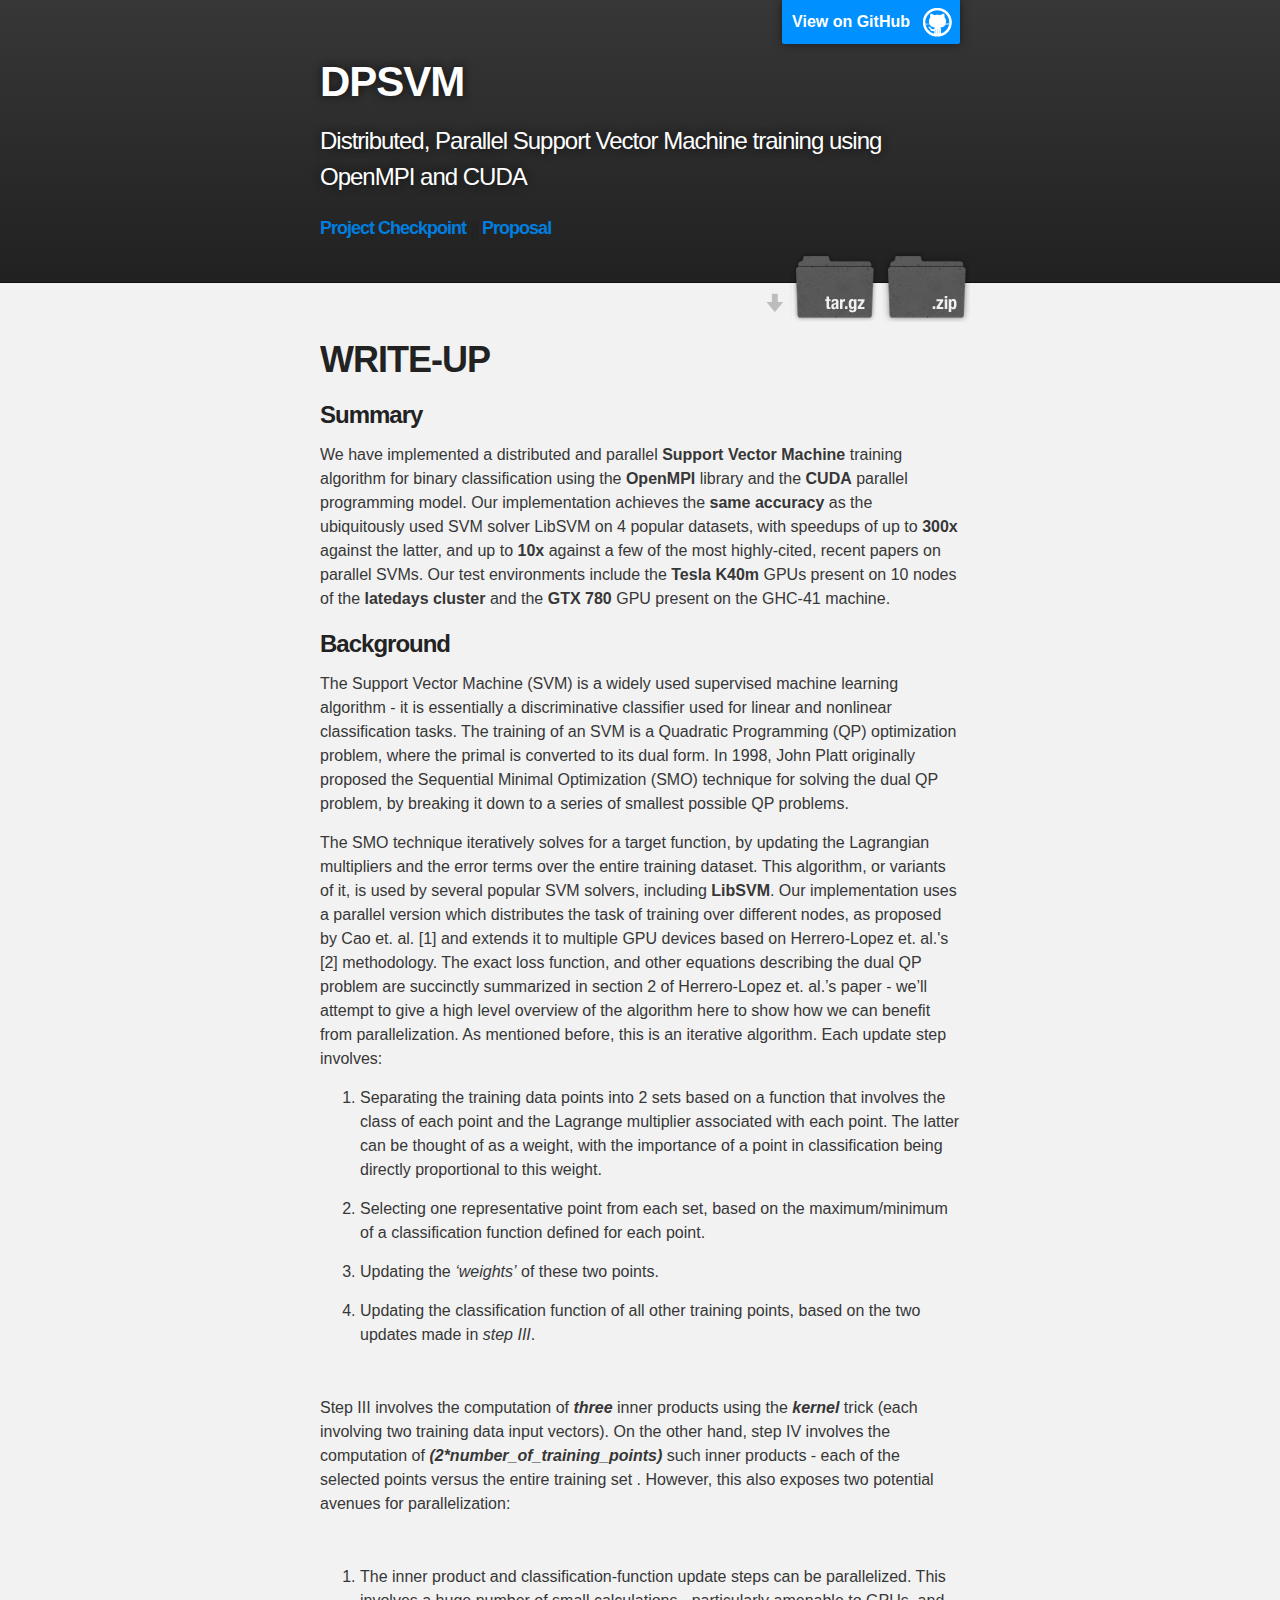
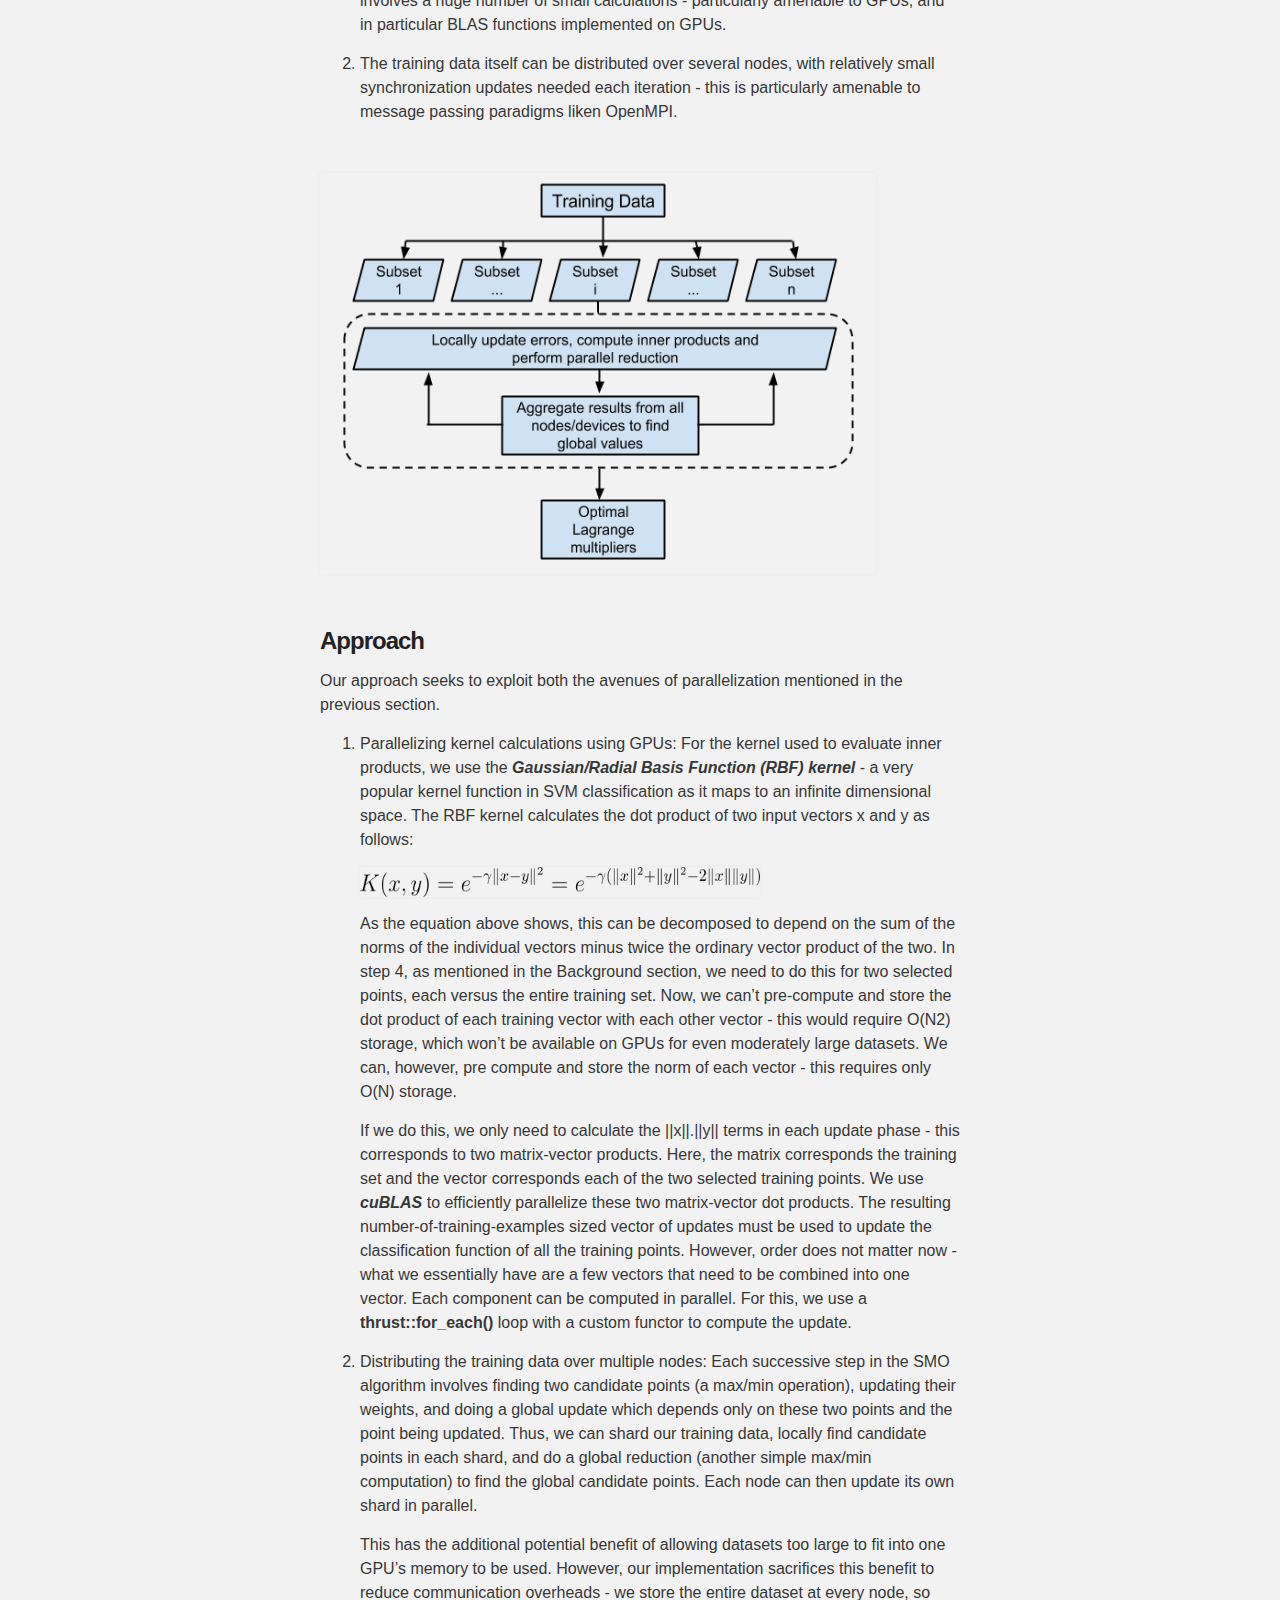
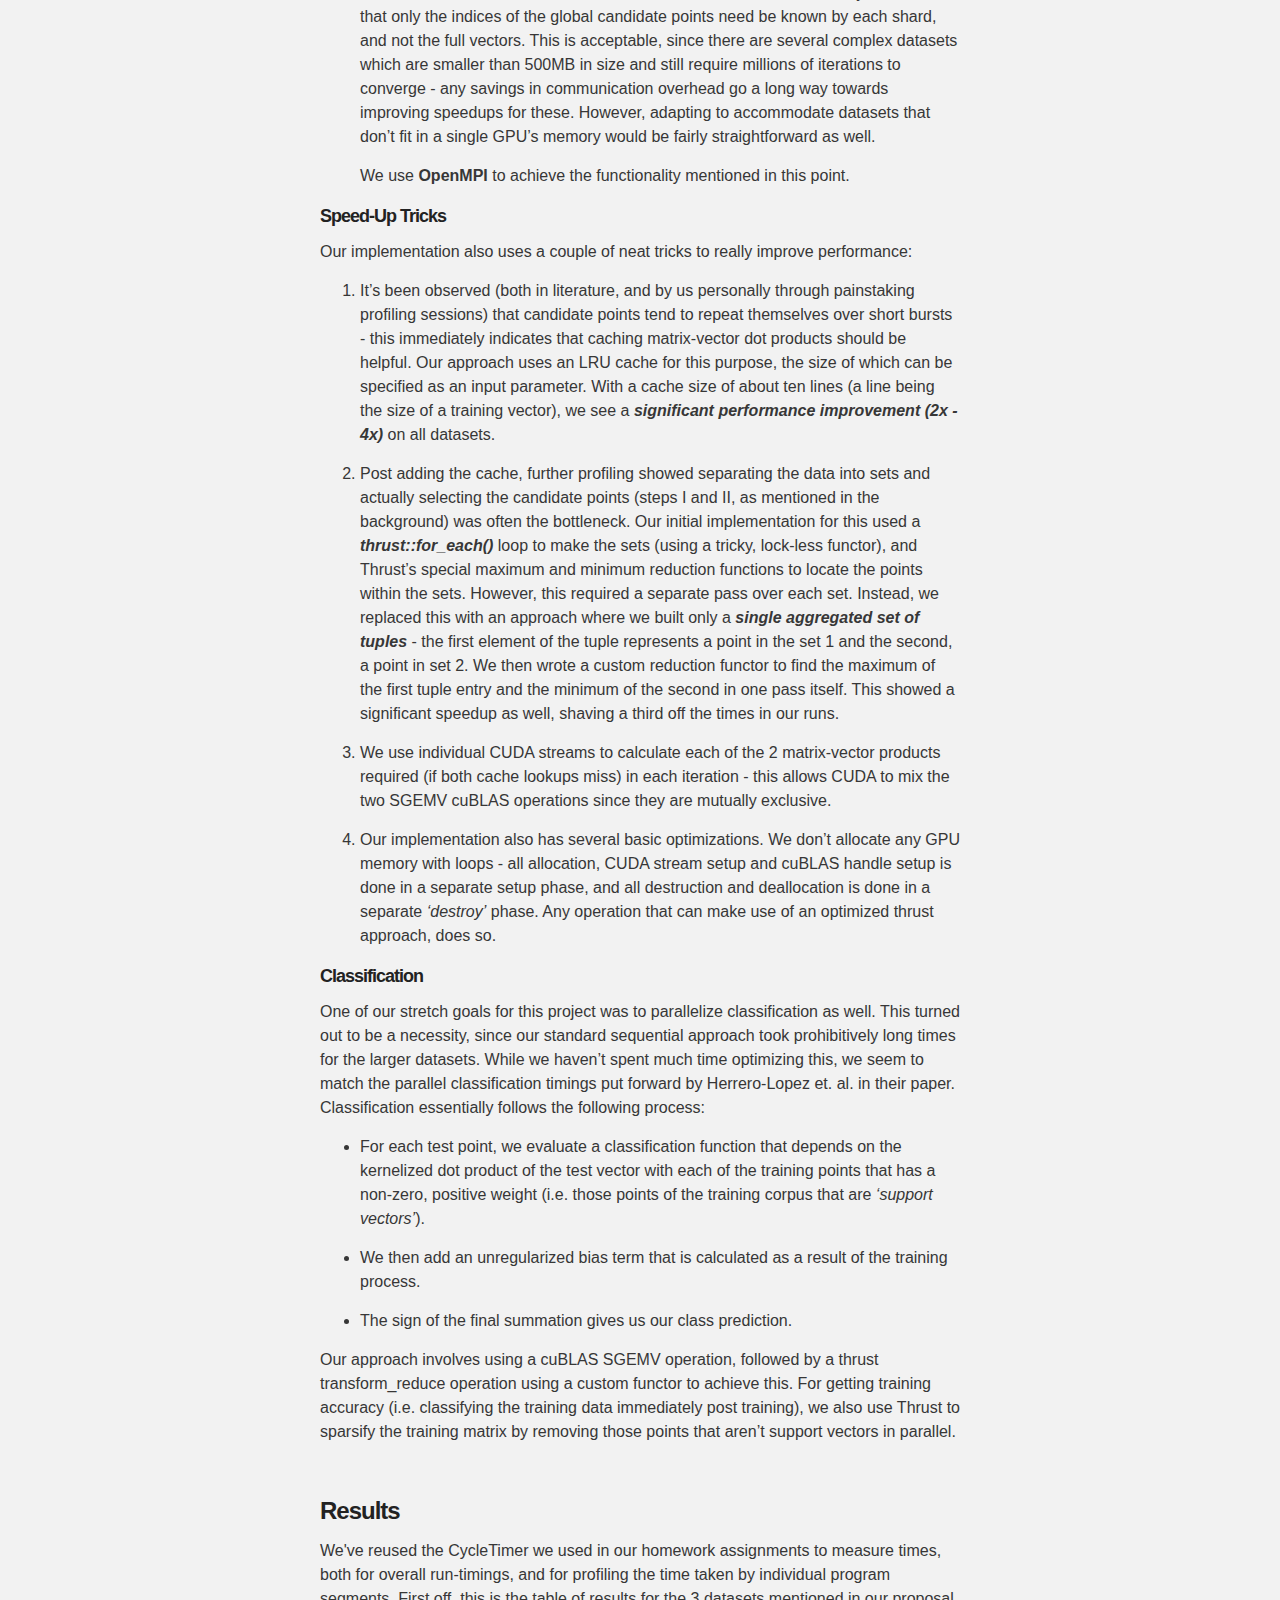
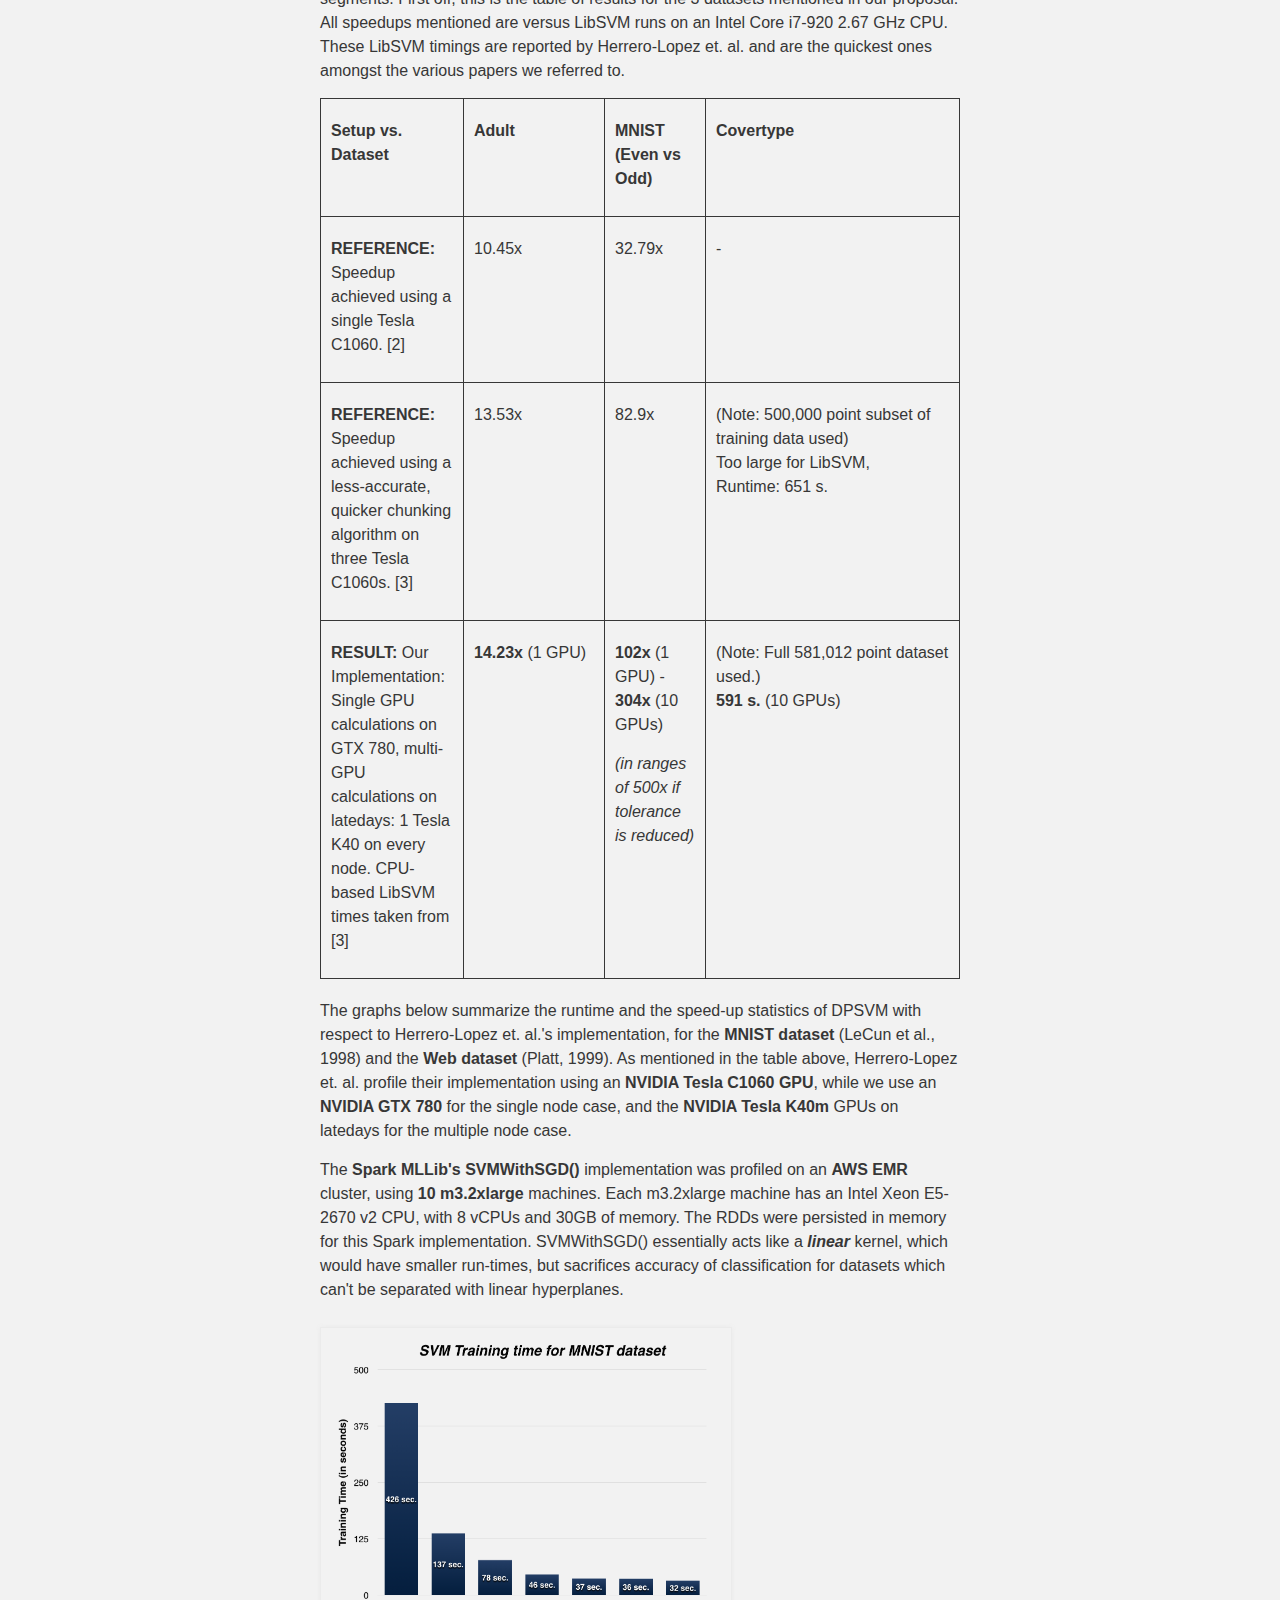
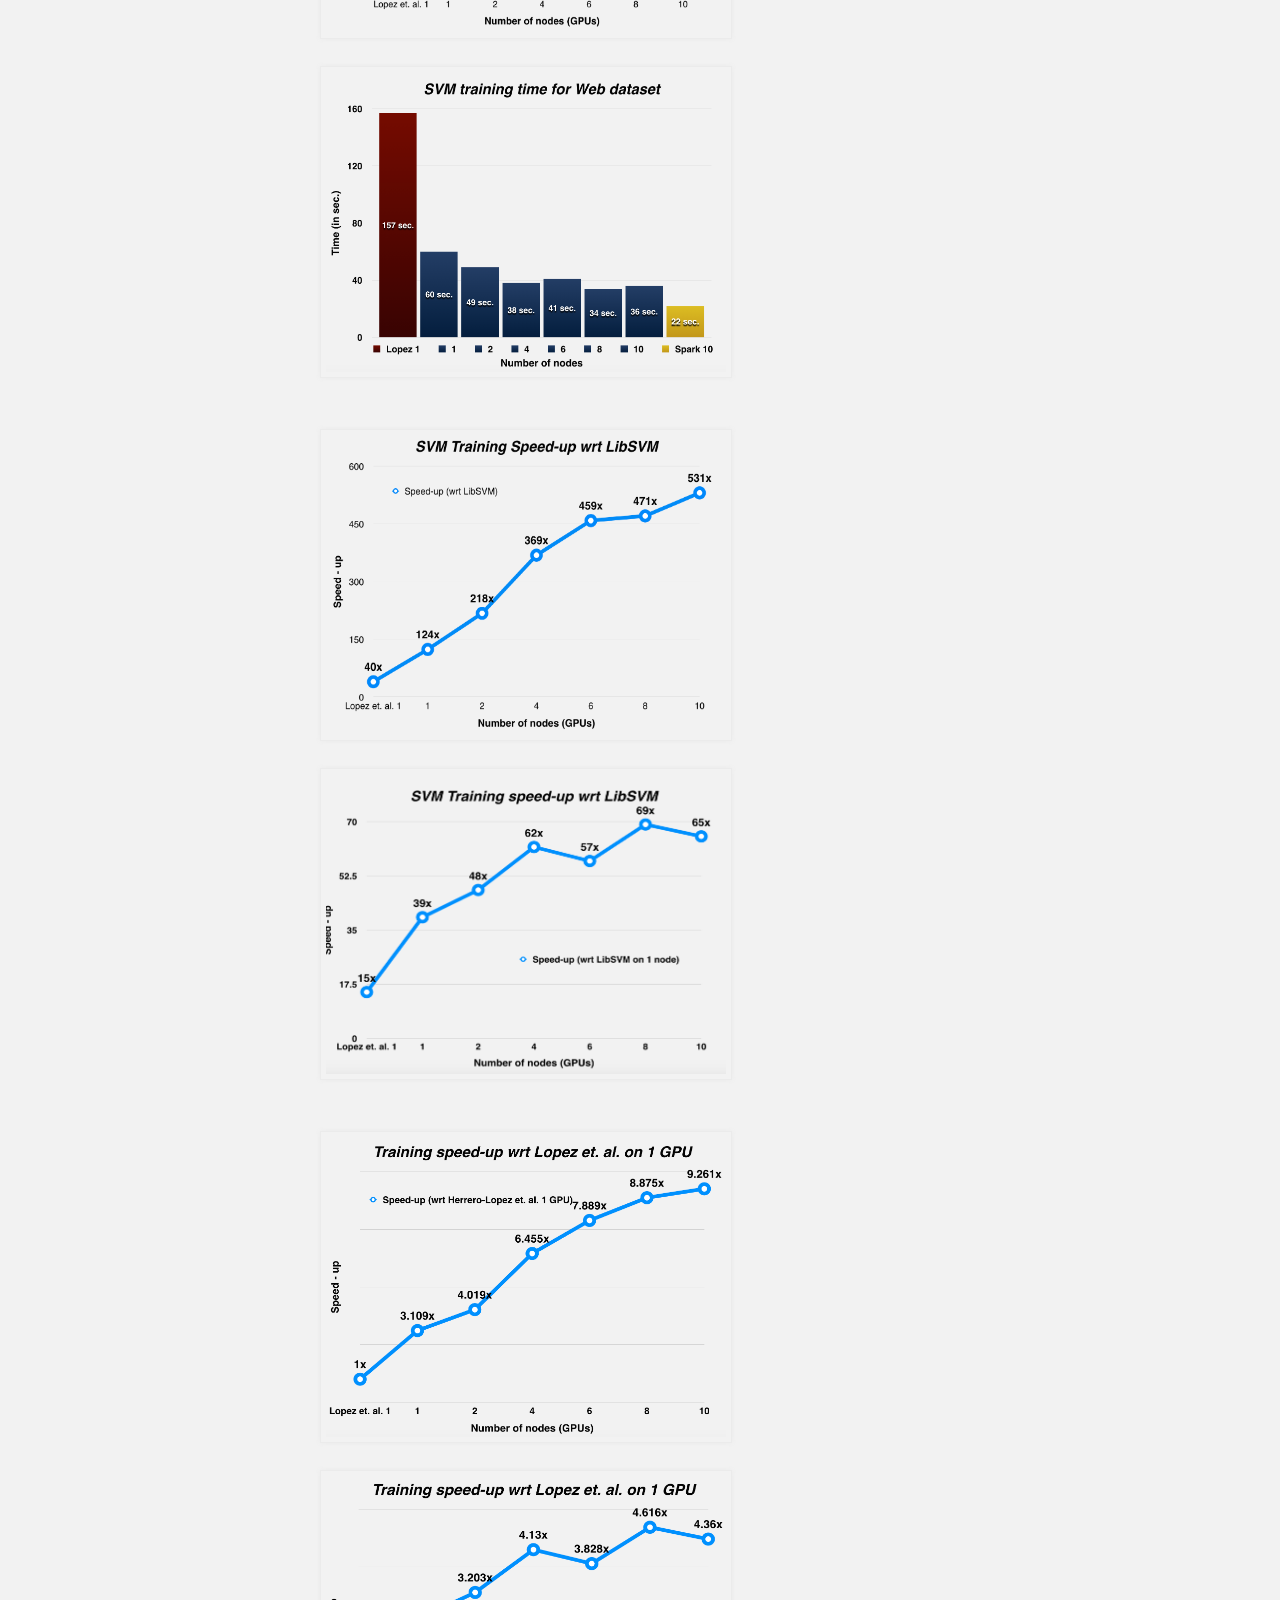
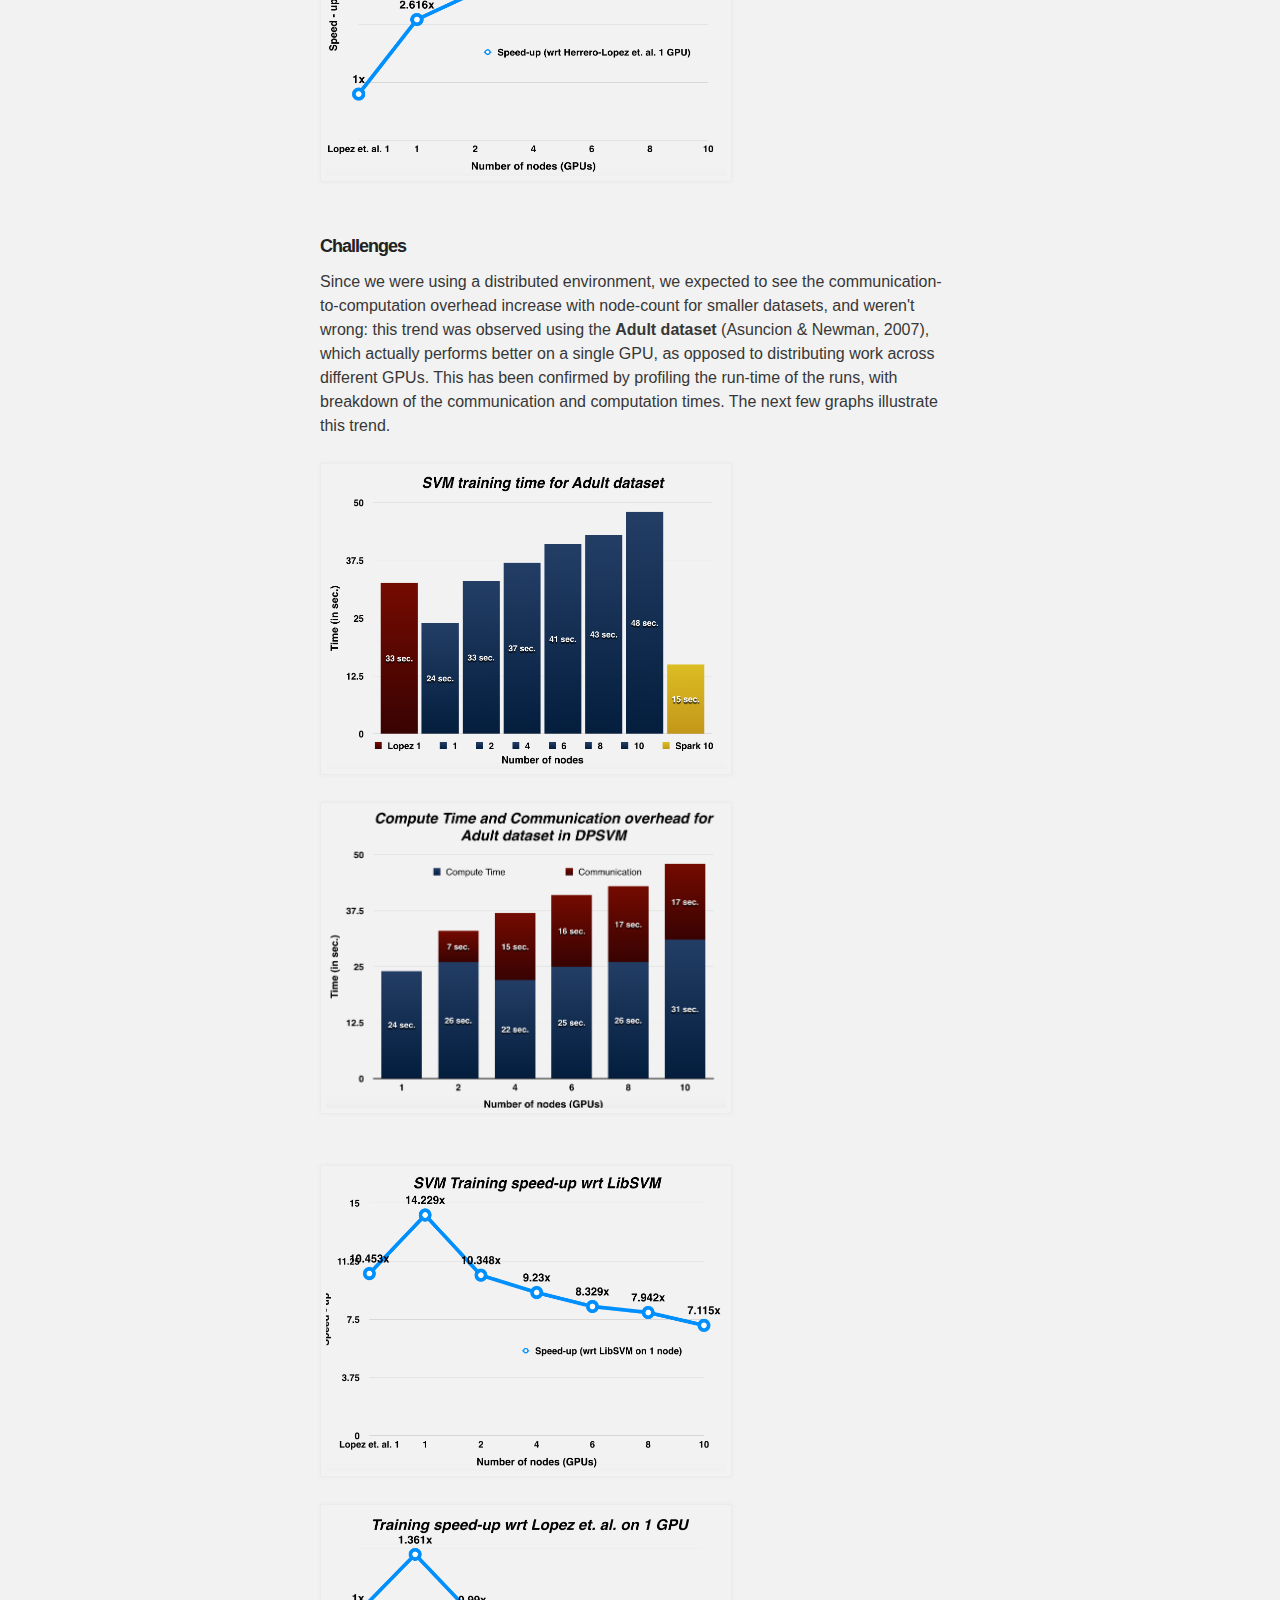
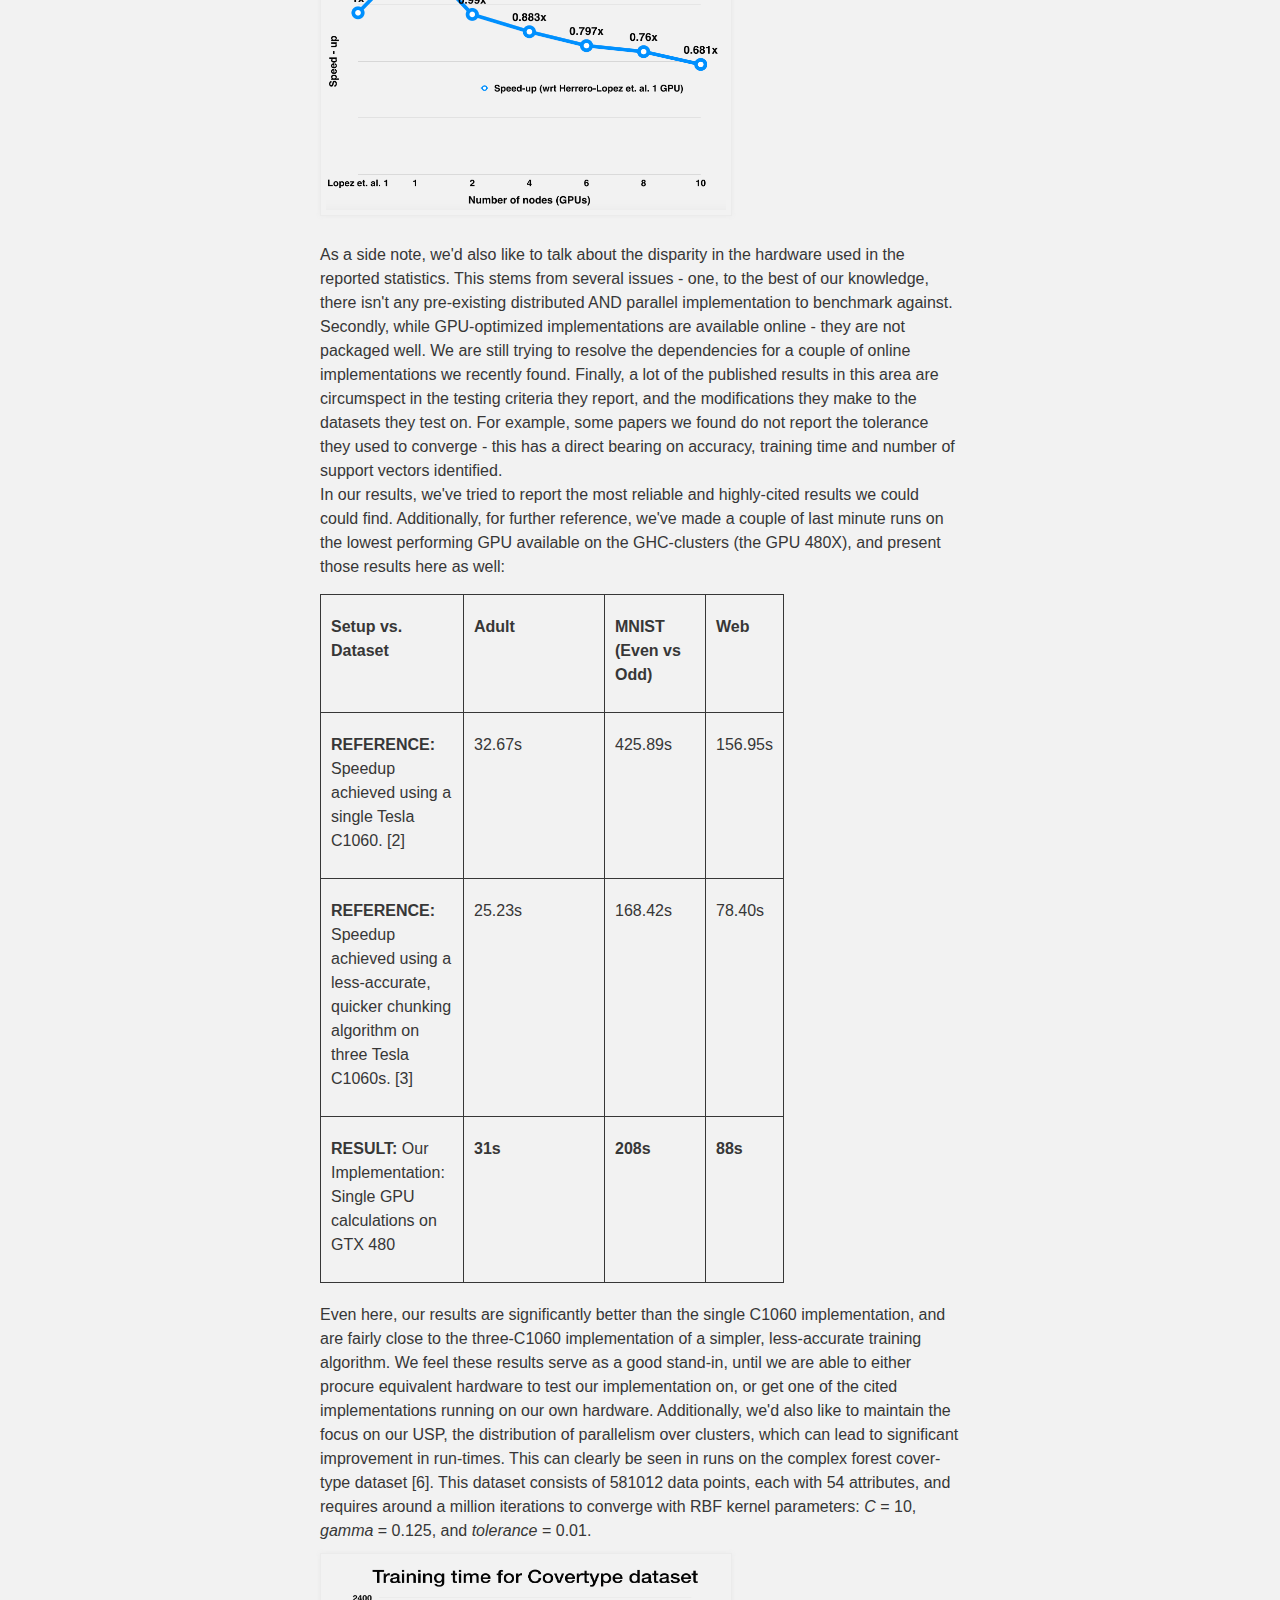
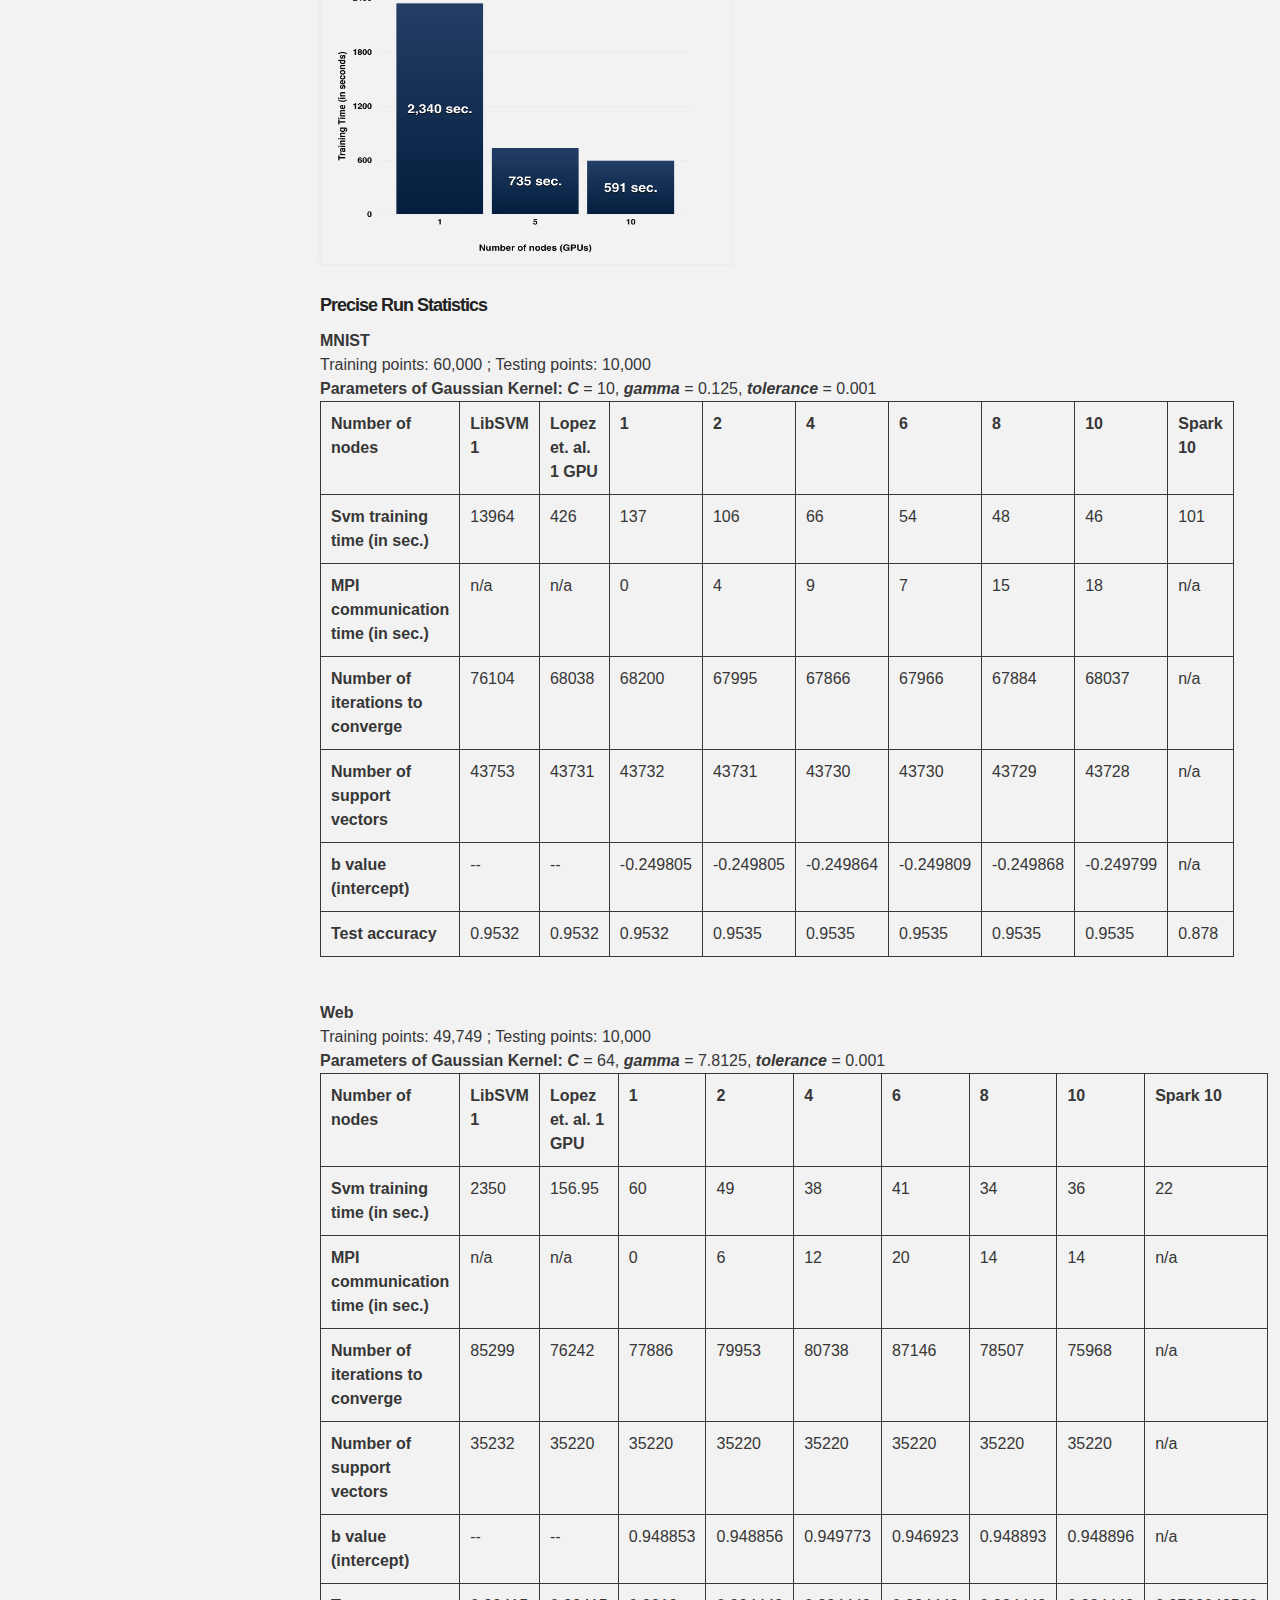
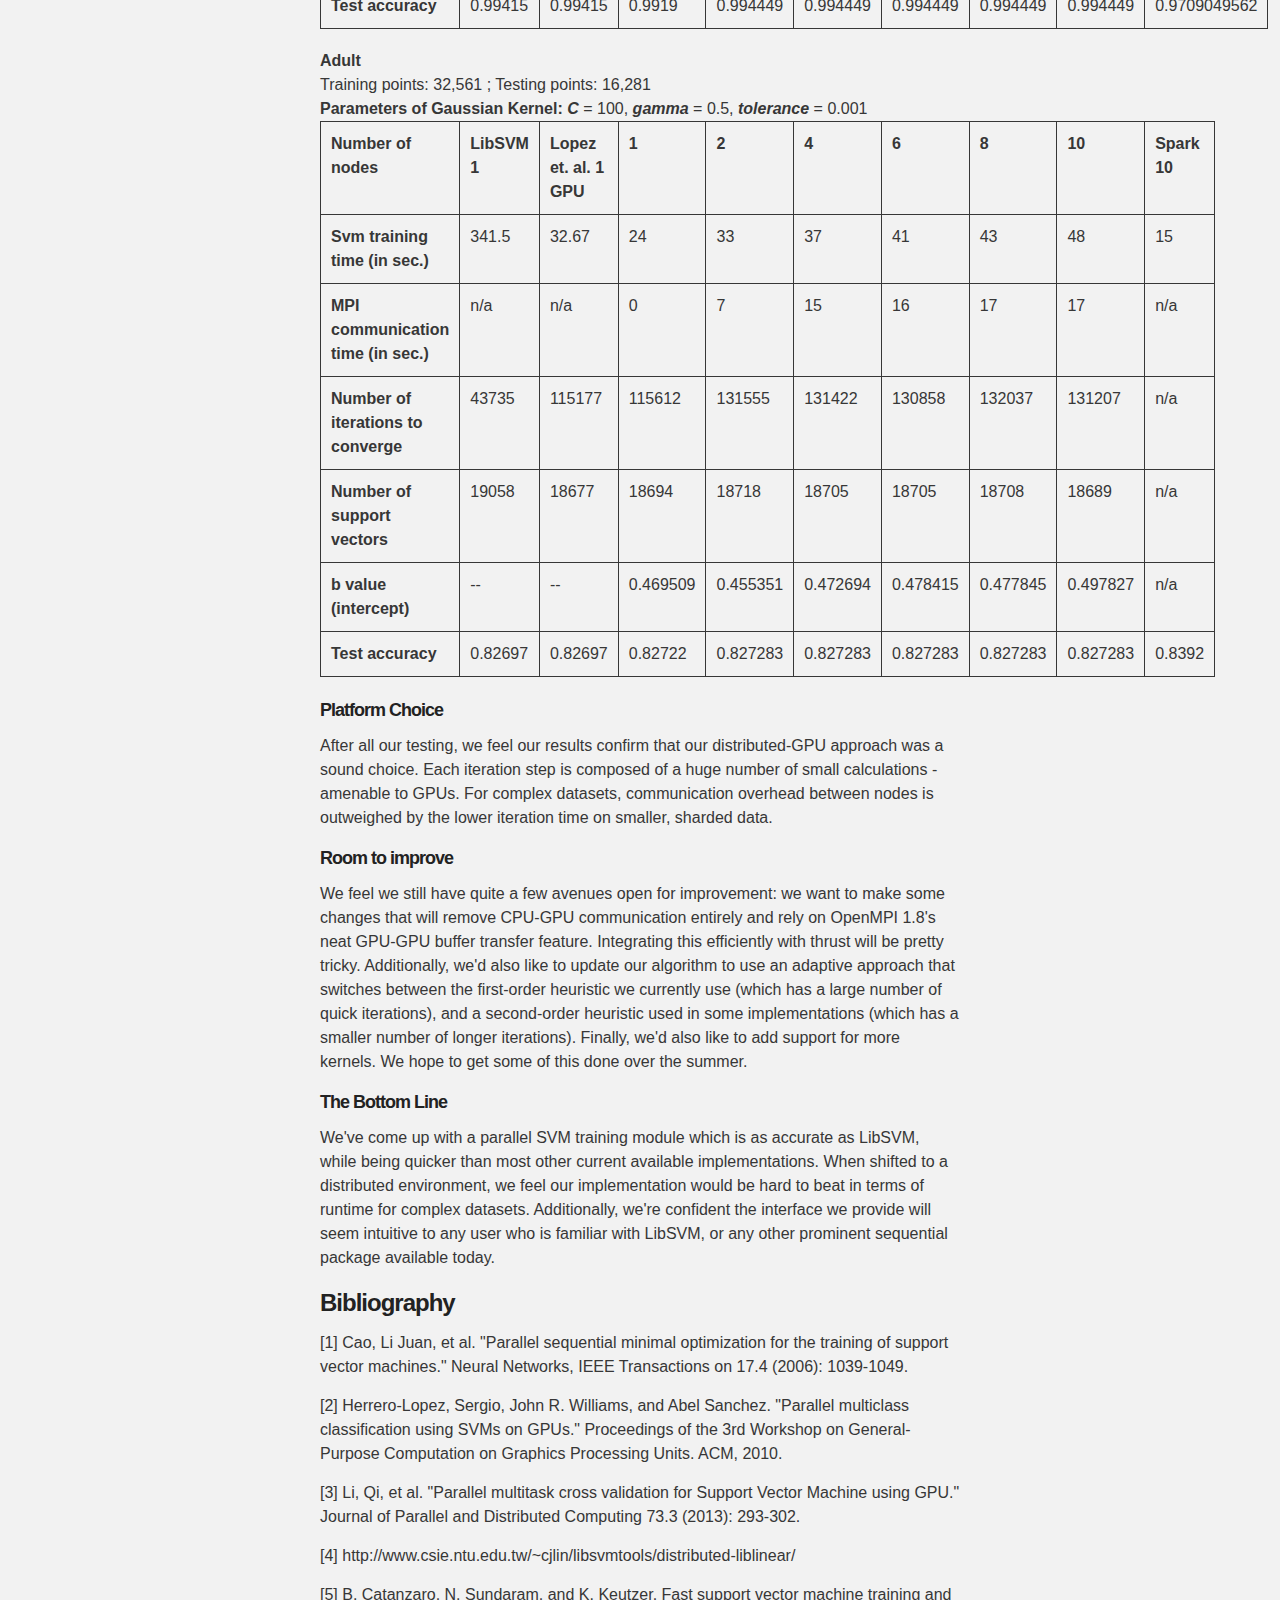
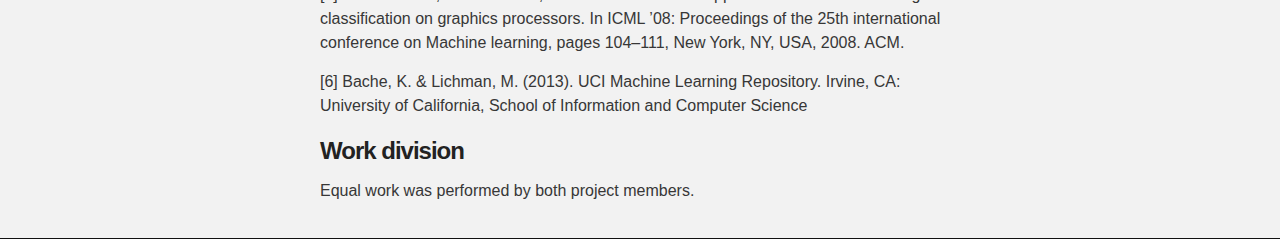
<file: index.html>
<!DOCTYPE html>
<html>

  <head>
    <meta charset='utf-8'>
    <meta http-equiv="X-UA-Compatible" content="chrome=1">
    <meta name="description" content="DPSVM : A distributed implementation of Support Vector Machines using OpenMPI and CUDA">

    <link rel="stylesheet" type="text/css" media="screen" href="stylesheets/stylesheet.css">

    <title>DPSVM</title>
  </head>

  <body>

    <!-- HEADER -->
    <div id="header_wrap" class="outer">
        <header class="inner">
          <a id="forkme_banner" href="https://github.com/thesiddharth/dpsvm">View on GitHub</a>

          <h1 id="project_title">DPSVM</h1>
          <h2 id="project_tagline">Distributed, Parallel Support Vector Machine training using OpenMPI and CUDA</h2>

			<section> <h5>
              <a href="http://thesiddharth.github.io/dpsvm/checkpoint.html"> Project Checkpoint </a> || <a href="http://thesiddharth.github.io/dpsvm/proposal.html"> Proposal </a>
            </h5> </section>
		  
            <section id="downloads">
              <a class="zip_download_link" href="https://github.com/thesiddharth/dpsvm/zipball/master">Download this project as a .zip file</a>
              <a class="tar_download_link" href="https://github.com/thesiddharth/dpsvm/tarball/master">Download this project as a tar.gz file</a>
            </section>
        </header>
    </div>

    <!-- MAIN CONTENT -->
    <div id="main_content_wrap" class="outer">
      <section id="main_content" class="inner">
        <h1>
			<a id="summary" class="anchor" href="#writeup" aria-hidden="true"><span class="octicon octicon-link"></span></a>WRITE-UP</h1>


	  <h3>
<a id="summary" class="anchor" href="#summary" aria-hidden="true"><span class="octicon octicon-link"></span></a>Summary</h3>

<p dir="ltr">
	We have implemented a distributed and parallel <strong>Support Vector Machine</strong> training algorithm for binary classification using the <strong>OpenMPI</strong> library and the <strong>CUDA</strong> parallel programming model. Our implementation achieves the <strong>same accuracy</strong> as the ubiquitously used SVM solver LibSVM on 4 popular datasets, with speedups of up to <strong>300x</strong> against the latter, and up to <strong>10x</strong> against a few of the most highly-cited, recent papers on parallel SVMs. Our test environments include the <strong>Tesla K40m</strong> GPUs present on 10 nodes of the <strong>latedays cluster</strong> and the <strong>GTX 780</strong> GPU present on the GHC-41 machine. 
</p>

<h3>
<a id="background" class="anchor" href="#background" aria-hidden="true"><span class="octicon octicon-link"></span></a>Background</h3>

<p dir="ltr">
	The Support Vector Machine (SVM) is a widely used supervised machine learning algorithm - it is essentially a discriminative classifier used for linear and nonlinear classification tasks. The training of an SVM is a Quadratic Programming (QP) optimization problem, where the primal is converted to its dual form. In 1998, John Platt originally proposed the  Sequential Minimal Optimization (SMO) technique for solving the dual QP problem, by breaking it down to a series of smallest possible QP problems.
</p>
<p dir="ltr">
	The SMO technique iteratively solves for a target function, by updating the Lagrangian multipliers and the error terms over the entire training dataset. This algorithm, or variants of it, is used by several popular SVM solvers, including <strong>LibSVM</strong>. Our implementation uses a parallel version which distributes the task of training over different nodes, as proposed by Cao et. al. <sup>[1]</sup> and extends it to multiple GPU devices based on Herrero-Lopez et. al.'s <sup>[2]</sup> methodology.  The exact loss function, and other equations describing the dual QP problem are succinctly summarized in section 2 of Herrero-Lopez et. al.’s paper - we’ll attempt to give a high level overview of the algorithm here to show how we can benefit from parallelization. As mentioned before, this is an iterative algorithm. Each update step involves:
</p>

<ol><ol>
	<li dir="ltr">
		<p dir="ltr">
			Separating the training data points into 2 sets based on a function that involves the class of each point and the Lagrange multiplier associated with each point. The latter can be thought of as a weight, with the importance of a point in classification being directly proportional to this weight.
		</p>
	</li>
	<li dir="ltr">
		<p dir="ltr">
			Selecting one representative point from each set, based on the maximum/minimum of a classification function defined for each point.
		</p>
	</li>
	<li dir="ltr">
		<p dir="ltr">
			Updating the <em>‘weights’</em> of these two points.
		</p>
	</li>
	<li dir="ltr">
		<p dir="ltr">
			Updating the classification function of all other training points, based on the two updates made in <em> step III</em>.
		</p>
	</li>
</ol></ol>
<br/>

<p dir="ltr">
	Step III involves the computation of <strong><em>three</em></strong> inner products using the <strong><em>kernel</em></strong> trick (each involving two training data input vectors). On the other hand, step IV involves the computation of <strong><em>(2*number_of_training_points)</em></strong> such inner products - each of the selected points versus the entire training set .  However, this also exposes two potential avenues for parallelization:
</p>

<br/>
<ol><ol>
	<li dir="ltr">
		<p dir="ltr">
			The inner product and classification-function update steps can be parallelized. This involves a huge number of small calculations - particularly amenable to GPUs, and in particular BLAS functions implemented on GPUs.
		</p>
	</li>
	<li dir="ltr">
		<p dir="ltr">
			The training data itself can be distributed over several nodes, with relatively small synchronization updates needed each iteration - this is particularly amenable to message passing paradigms liken OpenMPI.
		</p>
	</li>
</ol></ol>
<br/>

<p dir="ltr" class="centeredImage">
	<img
	src="images/workflow.png" width="556px;" height="401px;"/>
</p>
<br/>

<a id="approach" class="anchor" href="#approach" aria-hidden="true"><span class="octicon octicon-link"></span></a><h3>Approach</h3>

<p dir="ltr">
	Our approach seeks to exploit both the avenues of parallelization mentioned in the previous section.
</p>
<ol><ol>
	<li dir="ltr">
		<p dir="ltr">
			Parallelizing kernel calculations using GPUs: For the kernel used to evaluate inner products, we use the <strong><em>Gaussian/Radial Basis Function (RBF) kernel</em></strong> - a very popular kernel function in SVM classification as it maps to an infinite dimensional space. The RBF kernel calculates the dot product of two input vectors x and y as follows:
		</p>
		<p dir="ltr" class="centeredImage">
			<img src="images/kernel.png"/ height='30' width='400'>
		</p>
		<p dir="ltr">
			As the equation above shows, this can be decomposed to depend on the sum of the norms of the individual vectors minus twice the ordinary vector product of the two. In step 4, as mentioned in the Background section, we need to do this for two selected points, each versus the entire training set. Now, we can’t pre-compute and store the dot product of each training vector with each other vector - this would require O(N<sup>2</sup>) storage, which won’t be available on GPUs for even moderately large datasets. We can, however, pre compute and store the norm of each vector - this requires only O(N) storage. 
		</p>
		<p dir = "ltr">
			If we do this, we only need to calculate the ||x||.||y|| terms in each update phase - this corresponds to two matrix-vector products. Here, the matrix corresponds the training set and the vector corresponds each of the two selected training points. We use <strong><em>cuBLAS</em></strong> to efficiently parallelize these two matrix-vector dot products. The resulting number-of-training-examples sized vector of updates must be used to update the classification function of all the training points. However, order does not matter now - what we essentially have are a few vectors that need to be combined into one vector. Each component can be computed in parallel. For this, we use a <strong>thrust::for_each()</strong> loop with a custom functor to compute the update.
		</p>
	</li>
	<li dir="ltr">
		<p dir="ltr">
			Distributing the training data over multiple nodes: Each successive step in the SMO algorithm involves finding two candidate points (a max/min operation), updating their weights, and doing a global update which depends only on these two points and the point being updated. Thus, we can shard our training data, locally find candidate points in each shard, and do a global reduction (another simple max/min computation) to find the global candidate points. Each node can then update its own shard in parallel. 
		</p>
		<p dir="ltr">
			This has the additional potential benefit of allowing datasets too large to fit into one GPU’s memory to be used. However, our implementation sacrifices this benefit to reduce communication overheads - we store the entire dataset at every node, so that only the indices of the global candidate points need be known by each shard, and not the full vectors. This is acceptable, since there are several complex datasets which are smaller than 500MB in size and still require millions of iterations to converge - any savings in communication overhead go a long way towards improving speedups for these. However, adapting to accommodate datasets that don’t fit in a single GPU’s memory would be fairly straightforward as well.
		</p>
		<p dir="ltr">
			We use <strong>OpenMPI</strong> to achieve the functionality mentioned in this point.
		</p>
	</li>
</ol></ol>

<a id="speedup" class="anchor" href="#speedup" aria-hidden="true"><span class="octicon octicon-link"></span></a><h5>Speed-Up Tricks</h5>

<p dir="ltr">
	Our implementation also uses a couple of neat tricks to really improve performance:
</p>
<ol><ol>
	<li dir="ltr">
		<p dir="ltr">
			It’s been observed (both in literature, and by us personally through painstaking profiling sessions) that candidate points tend to repeat themselves over short bursts - this immediately indicates that caching matrix-vector dot products should be helpful. Our approach uses an LRU cache for this purpose, the size of which can be specified as an input parameter. With a cache size of about ten lines (a line being the size of a training vector), we see a <strong><em>significant performance improvement (2x - 4x)</em></strong> on all datasets.
		</p>
	</li>
	<li dir="ltr">
		<p dir="ltr">
			Post adding the cache, further profiling showed separating the data into sets and actually selecting the candidate points (steps I and II, as mentioned in the background) was often the bottleneck. Our initial implementation for this used a <strong><em>thrust::for_each()</em></strong> loop to make the sets (using a tricky, lock-less functor), and Thrust’s special maximum and minimum reduction functions to locate the points within the sets. However, this required a separate pass over each set. Instead, we replaced this with an approach where we built only a <strong><em>single aggregated set of tuples</strong></em> - the first element of the tuple represents a point in the set 1 and the second, a point in set 2. We then wrote a custom reduction functor to find the maximum of the first tuple entry and the minimum of the second in one pass itself. This  showed a significant speedup as well, shaving a third off the times in our runs.
		</p>
	</li>
	<li dir="ltr">
		<p dir="ltr">
			We use individual CUDA streams to calculate each of the 2 matrix-vector products required (if both cache lookups miss) in each iteration - this allows CUDA to mix the two SGEMV cuBLAS operations since they are mutually exclusive.
		</p>
	</li>
	<li dir="ltr">
		<p dir="ltr">
			Our implementation also has several basic optimizations. We don’t allocate any GPU memory with loops - all allocation, CUDA stream setup and cuBLAS handle setup is done in a separate setup phase, and all destruction and deallocation is done in a separate <em>‘destroy’</em> phase. Any operation that can make use of an optimized thrust approach, does so.
		</p>
	</li>
</ol></ol>

<h5>
	<a id="classification" class="anchor" href="#classification" aria-hidden="true"><span class="octicon octicon-link"></span></a>
	Classification
</h5>
<p dir="ltr">
	One of our stretch goals for this project was to parallelize classification as well. This turned out to be a necessity, since our standard sequential approach took prohibitively long times for the larger datasets. While we haven’t spent much time optimizing this, we seem to match the parallel classification timings put forward by Herrero-Lopez et. al. in their paper. Classification essentially follows the following process:
</p>

<ul><ul>
	<li dir="ltr">
		<p dir="ltr">
			For each test point, we evaluate a classification function that depends on the kernelized dot product of the test vector with each of the training points that has a non-zero, positive weight (i.e. those points of the training corpus that are <em>‘support vectors’</em>).
		</p>
	</li>
	<li dir="ltr">
		<p dir="ltr">
			We then add an unregularized bias term that is calculated as a result of the training process.
		</p>
	</li>
	<li dir="ltr">
		<p dir="ltr">
			The sign of the final summation gives us our class prediction.
		</p>
	</li>
</ul></ul>


<p dir="ltr">
	Our approach involves using a cuBLAS SGEMV operation, followed by a thrust transform_reduce operation using a custom functor to achieve this. For getting training accuracy (i.e. classifying the training data immediately post training), we also use Thrust to sparsify the training matrix by removing those points that aren’t support vectors in parallel.
</p>
<br/>

<h3>
	<a id="results" class="anchor" href="#results" aria-hidden="true"><span class="octicon octicon-link"></span></a>
	Results
</h3>

<p dir="ltr">
	We've reused the CycleTimer we used in our homework assignments to measure times, both for overall run-timings, and for profiling the time taken by individual program segments.

	First off, this is the table of results for the 3 datasets mentioned in our proposal. All speedups mentioned are versus LibSVM runs on an Intel Core i7-920 2.67 GHz CPU. These LibSVM timings are reported by Herrero-Lopez et. al. and are the quickest ones amongst the various papers we referred to.
</p>

<div dir="ltr">
	<table class="my_table">
		<colgroup>
			<col width="143"/>
			<col width="141"/>
			<col width="101"/>
			<col width="*"/>
		</colgroup>
		<tbody>
			<tr>
				<td class="setup_column">
					<strong> <p> Setup vs. Dataset </p> </strong>
				</td>
				<td class="info_column">
					<p dir="ltr">
						<strong>Adult</strong>
					</p>
				</td>
				<td class="info_column">
					<p dir="ltr">
						<strong>MNIST (Even vs Odd)</strong>
					</p>
				</td>
				<td class="info_column">
					<p dir="ltr">
						<strong>Covertype</strong>
					</p>
				</td>
			</tr>
			<tr>
				<td class="setup_column">
					<p dir="ltr">
						<strong>REFERENCE:</strong> Speedup achieved using a single Tesla C1060.
						<sup>[2]</sup>
					</p>
				</td>
				<td class="info_column">
					<p dir="ltr">
						10.45x
					</p>
				</td>
				<td class="info_column">
					<p dir="ltr">
						32.79x
					</p>
				</td>
				<td class="info_column">
					<p dir="ltr">
						-
					</p>
				</td>
			</tr>
			<tr>
				<td class="setup_column">
					<p dir="ltr">
						<strong>REFERENCE:</strong> Speedup achieved using a less-accurate, quicker chunking algorithm on three Tesla C1060s. <sup>[3]</sup>
					</p>
				</td>
				<td class="info_column">
					<p dir="ltr">
						13.53x
					</p>
				</td>
				<td class="info_column">
					<p dir="ltr">
						82.9x
					</p>
				</td>
				<td class="info_column">
					<p dir="ltr">
						(Note: 500,000 point subset of training data used) <br>
						Too large for LibSVM, <br>
						Runtime: 651 s.
					</p>
				</td>
			</tr>
			<tr>
				<td class="setup_column">
					<p dir="ltr">
						<strong>RESULT:</strong> Our Implementation: Single GPU calculations on GTX 780, multi-GPU calculations on latedays: 1 Tesla K40 on every node. CPU-based LibSVM times taken from [3] 
					</p>
				</td>
				<td class="info_column">
					<p dir="ltr">
						<strong>14.23x</strong> (1 GPU)
					</p>
				</td>
				<td class="info_column">
					<p dir="ltr">
						<strong>102x</strong> (1 GPU) - <strong>304x</strong> (10 GPUs)
					</p>
					<p dir="ltr">
						<em>(in ranges of 500x if tolerance is reduced)</em>
					</p>
				</td>
				<td class="info_column">
					<p dir="ltr">
						(Note: Full 581,012 point dataset used.) <br>
						<strong>591 s.</strong> (10 GPUs)
					</p>
				</td>
			</tr>
		</tbody>
	</table>
</div>

<p dir="ltr">
	The graphs below summarize the runtime and the speed-up statistics of DPSVM with respect to Herrero-Lopez et. al.'s implementation, for the <strong>MNIST dataset</strong> (LeCun et al., 1998) and the <strong>Web dataset</strong> (Platt, 1999). As mentioned in the table above, Herrero-Lopez et. al. profile their implementation using an <strong>NVIDIA Tesla C1060 GPU</strong>, while we use an <strong>NVIDIA GTX 780</strong> for the single node case, and the <strong>NVIDIA Tesla K40m</strong> GPUs on latedays for the multiple node case.
</p>

<p dir="ltr">
	The <strong>Spark MLLib's SVMWithSGD()</strong> implementation was profiled on an <strong>AWS EMR</strong> cluster, using <strong>10 m3.2xlarge</strong> machines. Each m3.2xlarge machine has an Intel Xeon E5-2670 v2 CPU, with 8 vCPUs and 30GB of memory. The RDDs were persisted in memory for this Spark implementation. SVMWithSGD() essentially acts like a <strong><em>linear</em></strong> kernel, which would have smaller run-times, but sacrifices accuracy of classification for datasets which can't be separated with linear hyperplanes.
</p>

<div>
	<img src="images/mnist_1.png" width="400px;" height="300px;"/>
	<img src="images/web_1.png" width="400px;" height="300px;"/>
</div>
<br/>

<div>
	<img src="images/mnist_3.png" width="400px;" height="300px;"/>
	<img src="images/web_3.png" width="400px;" height="300px;"/>
</div>
<br/> 

<div>
	<img src="images/mnist_4.png" width="400px;" height="300px;"/>
	<img src="images/web_4.png" width="400px;" height="300px;"/>
</div>
<br/>    

<h5>
	<a id="challenge" class="anchor" href="#challenge" aria-hidden="true"><span class="octicon octicon-link"></span></a>
	Challenges
</h5>

	Since we were using a distributed environment, we expected to see the communication-to-computation overhead increase with node-count for smaller datasets, and weren't wrong: this trend was observed using the <strong>Adult dataset</strong> (Asuncion &amp; Newman, 2007), which actually performs better on a single GPU, as opposed to distributing work across different GPUs. This has been confirmed by profiling the run-time of the runs, with breakdown of the communication and computation times. The next few graphs illustrate this trend.
</p>

<div>
	<img src="images/adult_1.png" width="400px;" height="300px;"/>
	<img src="images/adult_2.png" width="400px;" height="300px;"/>
</div>
<br/>

<div>
	<img src="images/adult_3.png" width="400px;" height="300px;"/>
	<img src="images/adult_4.png" width="400px;" height="300px;"/>
</div>

<p>As a side note, we'd also like to talk about the disparity in the hardware used in the reported statistics. This stems from several issues - one, to the best of our knowledge, there isn't any pre-existing distributed AND parallel implementation to benchmark against. Secondly, while GPU-optimized implementations are available online - they are not packaged well. We are still trying to resolve the dependencies for a couple of online implementations we recently found. Finally, a lot of the published results in this area are circumspect in the testing criteria they report, and the modifications they make to the datasets they test on. For example, some papers we found do not report the tolerance they used to converge - this has a direct bearing on accuracy, training time and number of support vectors identified.    <br/>

In our results, we've tried to report the most reliable and highly-cited results we could could find. Additionally, for further reference, we've made a couple of last minute runs on the lowest performing GPU available on the GHC-clusters (the GPU 480X), and present those results here as well:
 </p>
 <div dir="ltr">
	<table class="my_table">
		<colgroup>
			<col width="143"/>
			<col width="141"/>
			<col width="101"/>
			<col width="*"/>
		</colgroup>
		<tbody>
			<tr>
				<td class="setup_column">
					<strong> <p> Setup vs. Dataset </p> </strong>
				</td>
				<td class="info_column">
					<p dir="ltr">
						<strong>Adult</strong>
					</p>
				</td>
				<td class="info_column">
					<p dir="ltr">
						<strong>MNIST (Even vs Odd)</strong>
					</p>
				</td>
				<td class="info_column">
					<p dir="ltr">
						<strong>Web</strong>
					</p>
				</td>
			</tr>
			<tr>
				<td class="setup_column">
					<p dir="ltr">
						<strong>REFERENCE:</strong> Speedup achieved using a single Tesla C1060.
						<sup>[2]</sup>
					</p>
				</td>
				<td class="info_column">
					<p dir="ltr">
						32.67s
					</p>
				</td>
				<td class="info_column">
					<p dir="ltr">
						425.89s
					</p>
				</td>
				<td class="info_column">
					<p dir="ltr">
						156.95s
					</p>
				</td>
			</tr>
			<tr>
				<td class="setup_column">
					<p dir="ltr">
						<strong>REFERENCE:</strong> Speedup achieved using a less-accurate, quicker chunking algorithm on three Tesla C1060s. <sup>[3]</sup>
					</p>
				</td>
				<td class="info_column">
					<p dir="ltr">
						25.23s
					</p>
				</td>
				<td class="info_column">
					<p dir="ltr">
						168.42s
					</p>
				</td>
				<td class="info_column">
					<p dir="ltr">
						78.40s
					</p>
				</td>
			</tr>
			<tr>
				<td class="setup_column">
					<p dir="ltr">
						<strong>RESULT:</strong> Our Implementation: Single GPU calculations on GTX 480 
					</p>
				</td>
				<td class="info_column">
					<p dir="ltr">
						<strong>31s</strong>
					</p>
				</td>
				<td class="info_column">
					<p dir="ltr">
						<strong>208s</strong> 
					</p>
				</td>
				<td class="info_column">
					<p dir="ltr">
						<strong>88s</strong>
					</p>
				</td>
			</tr>
		</tbody>
	</table>
</div>

Even here, our results are significantly better than the single C1060 implementation, and are fairly close to the three-C1060 implementation of a simpler, less-accurate training algorithm. We feel these results serve as a good stand-in, until we are able to either procure equivalent hardware to test our implementation on, or get one of the cited implementations running on our own hardware. Additionally, we'd also like to maintain the focus on our USP, the distribution of parallelism over clusters, which can lead to significant improvement in run-times. This can clearly be seen in runs on the complex forest cover-type dataset <sup>[6]</sup>. This dataset consists of 581012 data points, each with 54 attributes, and requires around a million iterations to converge with RBF kernel parameters: <em>C</em> = 10, <em>gamma</em> = 0.125, and <em>tolerance</em> = 0.01.

<div class="centeredImage">
	<img src="images/covertype_new.png" width="400px;" height="300px;"/>
</div>

<h5>
	<a id="runs" class="anchor" href="#runs" aria-hidden="true"><span class="octicon octicon-link"></span></a>
	Precise Run Statistics
</h5>

<strong>MNIST</strong>
<br/>
Training points: 60,000 ; Testing points: 10,000 <br/>
<strong>Parameters of Gaussian Kernel: <em>C</em></strong> = 10, <strong><em>gamma</em></strong> = 0.125, <strong><em>tolerance</em></strong> = 0.001
<br/>

<div dir="ltr">
	<table>
    <tr>
        <td><strong>Number of nodes</strong></td>
        <td><strong>LibSVM 1</strong></td>
        <td><strong>Lopez et. al. 1 GPU</strong></td>
        <td><strong>1</strong></td>
        <td><strong>2</strong></td>
        <td><strong>4</strong></td>
        <td><strong>6</strong></td>
        <td><strong>8</strong></td>
        <td><strong>10</strong></td>
        <td><strong>Spark 10</strong></td>
    </tr>
    <tr>
        <td><strong>Svm training time (in sec.)</strong></td>
        <td>13964</td>
        <td>426</td>
        <td>137</td>
        <td>106</td>
        <td>66</td>
        <td>54</td>
        <td>48</td>
        <td>46</td>
        <td>101</td>
    </tr>
    <tr>
        <td><strong>MPI communication time (in sec.)</strong></td>
        <td>n/a</td>
        <td>n/a</td>
        <td>0</td>
        <td>4</td>
        <td>9</td>
        <td>7</td>
        <td>15</td>
        <td>18</td>
        <td>n/a</td>
    </tr>
    <tr>
        <td><strong>Number of iterations to converge</strong></td>
        <td>76104</td>
        <td>68038</td>
        <td>68200</td>
        <td>67995</td>
        <td>67866</td>
        <td>67966</td>
        <td>67884</td>
        <td>68037</td>
        <td>n/a</td>
    </tr>
    <tr>
        <td><strong>Number of support vectors</strong></td>
        <td>43753</td>
        <td>43731</td>
        <td>43732</td>
        <td>43731</td>
        <td>43730</td>
        <td>43730</td>
        <td>43729</td>
        <td>43728</td>
        <td>n/a</td>
    </tr>
    <tr>
        <td><strong>b value (intercept)</strong></td>
        <td>--</td>
        <td>--</td>
        <td>-0.249805</td>
        <td>-0.249805</td>
        <td>-0.249864</td>
        <td>-0.249809</td>
        <td>-0.249868</td>
        <td>-0.249799</td>
        <td>n/a</td>
    </tr>
    <tr>
        <td><strong>Test accuracy</strong></td>
        <td>0.9532</td>
        <td>0.9532</td>
        <td>0.9532</td>
        <td>0.9535</td>
        <td>0.9535</td>
        <td>0.9535</td>
        <td>0.9535</td>
        <td>0.9535</td>
        <td>0.878</td>
    </tr>
</table>
</div>

<br/>

<strong>Web</strong>
<br/>
Training points: 49,749 ; Testing points: 10,000 <br/>
<strong>Parameters of Gaussian Kernel: <em>C</em></strong> = 64, <strong><em>gamma</em></strong> = 7.8125, <strong><em>tolerance</em></strong> = 0.001
<br/>

<div dir="ltr">
	<table>
    <tr>
        <td><strong>Number of nodes</strong></td>
        <td><strong>LibSVM 1</strong></td>
        <td><strong>Lopez et. al. 1 GPU</strong></td>
        <td><strong>1</strong></td>
        <td><strong>2</strong></td>
        <td><strong>4</strong></td>
        <td><strong>6</strong></td>
        <td><strong>8</strong></td>
        <td><strong>10</strong></td>
        <td><strong>Spark 10</strong></td>
    </tr>
    <tr>
        <td><strong>Svm training time (in sec.)</strong></td>
        <td>2350</td>
        <td>156.95</td>
        <td>60</td>
        <td>49</td>
        <td>38</td>
        <td>41</td>
        <td>34</td>
        <td>36</td>
        <td>22</td>
    </tr>
    <tr>
        <td><strong>MPI communication time (in sec.)</strong></td>
        <td>n/a</td>
        <td>n/a</td>
        <td>0</td>
        <td>6</td>
        <td>12</td>
        <td>20</td>
        <td>14</td>
        <td>14</td>
        <td>n/a</td>
    </tr>
    <tr>
        <td><strong>Number of iterations to converge</strong></td>
        <td>85299</td>
        <td>76242</td>
        <td>77886</td>
        <td>79953</td>
        <td>80738</td>
        <td>87146</td>
        <td>78507</td>
        <td>75968</td>
        <td>n/a</td>
    </tr>
    <tr>
        <td><strong>Number of support vectors</strong></td>
        <td>35232</td>
        <td>35220</td>
        <td>35220</td>
        <td>35220</td>
        <td>35220</td>
        <td>35220</td>
        <td>35220</td>
        <td>35220</td>
        <td>n/a</td>
    </tr>
    <tr>
        <td><strong>b value (intercept)</strong></td>
        <td>--</td>
        <td>--</td>
        <td>0.948853</td>
        <td>0.948856</td>
        <td>0.949773</td>
        <td>0.946923</td>
        <td>0.948893</td>
        <td>0.948896</td>
        <td>n/a</td>
    </tr>
    <tr>
        <td><strong>Test accuracy</strong></td>
        <td>0.99415</td>
        <td>0.99415</td>
        <td>0.9919</td>
        <td>0.994449</td>
        <td>0.994449</td>
        <td>0.994449</td>
        <td>0.994449</td>
        <td>0.994449</td>
        <td>0.9709049562</td>
    </tr>
</table>
</div>

<strong>Adult</strong>
<br/>
Training points: 32,561 ; Testing points: 16,281 <br/>
<strong>Parameters of Gaussian Kernel: <em>C</em></strong> = 100, <strong><em>gamma</em></strong> = 0.5, <strong><em>tolerance</em></strong> = 0.001
<br/>

<div dir="ltr">
	<table>
    <tr>
        <td><strong>Number of nodes</strong></td>
        <td><strong>LibSVM 1</strong></td>
        <td><strong>Lopez et. al. 1 GPU</strong></td>
        <td><strong>1</strong></td>
        <td><strong>2</strong></td>
        <td><strong>4</strong></td>
        <td><strong>6</strong></td>
        <td><strong>8</strong></td>
        <td><strong>10</strong></td>
        <td><strong>Spark 10</strong></td>
    </tr>
    <tr>
        <td><strong>Svm training time (in sec.)</strong></td>
        <td>341.5</td>
        <td>32.67</td>
        <td>24</td>
        <td>33</td>
        <td>37</td>
        <td>41</td>
        <td>43</td>
        <td>48</td>
        <td>15</td>
    </tr>
    <tr>
        <td><strong>MPI communication time (in sec.)</strong></td>
        <td>n/a</td>
        <td>n/a</td>
        <td>0</td>
        <td>7</td>
        <td>15</td>
        <td>16</td>
        <td>17</td>
        <td>17</td>
        <td>n/a</td>
    </tr>
    <tr>
        <td><strong>Number of iterations to converge</strong></td>
        <td>43735</td>
        <td>115177</td>
        <td>115612</td>
        <td>131555</td>
        <td>131422</td>
        <td>130858</td>
        <td>132037</td>
        <td>131207</td>
        <td>n/a</td>
    </tr>
    <tr>
        <td><strong>Number of support vectors</strong></td>
        <td>19058</td>
        <td>18677</td>
        <td>18694</td>
        <td>18718</td>
        <td>18705</td>
        <td>18705</td>
        <td>18708</td>
        <td>18689</td>
        <td>n/a</td>
    </tr>
    <tr>
        <td><strong>b value (intercept)</strong></td>
        <td>--</td>
        <td>--</td>
        <td>0.469509</td>
        <td>0.455351</td>
        <td>0.472694</td>
        <td>0.478415</td>
        <td>0.477845</td>
        <td>0.497827</td>
        <td>n/a</td>
    </tr>
    <tr>
        <td><strong>Test accuracy</strong></td>
        <td>0.82697</td>
        <td>0.82697</td>
        <td>0.82722</td>
        <td>0.827283</td>
        <td>0.827283</td>
        <td>0.827283</td>
        <td>0.827283</td>
        <td>0.827283</td>
        <td>0.8392</td>
    </tr>
</table>
</div>
<h5>
	<a id="platform" class="anchor" href="#platform" aria-hidden="true"><span class="octicon octicon-link"></span></a>
	Platform Choice
</h5>

<p dir="ltr">
	After all our testing, we feel our results confirm that our distributed-GPU approach was a sound choice. Each iteration step is composed of a huge number of small calculations - amenable to GPUs. For complex datasets, communication overhead between nodes is outweighed by the lower iteration time on smaller, sharded data.
</p>

<h5>
	<a id="improve" class="anchor" href="#improve" aria-hidden="true"><span class="octicon octicon-link"></span></a>
	Room to improve
</h5>

<p dir="ltr">
	We feel we still have quite a few avenues open for improvement: we want to make some changes that will remove CPU-GPU communication entirely and rely on OpenMPI 1.8's neat GPU-GPU buffer transfer feature. Integrating this efficiently with thrust will be pretty tricky. Additionally, we'd also like to update our algorithm to use an adaptive approach that switches between the first-order heuristic we currently use (which has a large number of quick iterations), and a second-order heuristic used in some implementations (which has a smaller number of longer iterations). Finally, we'd also like to add support for more kernels. We hope to get some of this done over the summer.
</p>

<h5>
	<a id="bottomline" class="anchor" href="#bottomline" aria-hidden="true"><span class="octicon octicon-link"></span></a>
	The Bottom Line
</h5>

<p dir="ltr">
	We've come up with a parallel SVM training module which is as accurate as LibSVM, while being quicker than most other current available implementations. When shifted to a distributed environment, we feel our implementation would be hard to beat in terms of runtime for complex datasets. Additionally, we're confident the interface we provide will seem intuitive to any user who is familiar with LibSVM, or any other prominent sequential package available today.
</p>

  <h3>
<a id="bibliography" class="anchor" href="#bibliography" aria-hidden="true"><span class="octicon octicon-link"></span></a>Bibliography</h3>

<p dir="ltr">
	<sup>[1]</sup> Cao, Li Juan, et al. "Parallel sequential minimal optimization for the training of support vector machines." Neural Networks, IEEE Transactions on 17.4 (2006): 1039-1049.
</p>
<p dir="ltr">
	<sup>[2]</sup> Herrero-Lopez, Sergio, John R. Williams, and Abel Sanchez. "Parallel multiclass classification using SVMs on GPUs." Proceedings of the 3rd Workshop on General-Purpose Computation on Graphics Processing Units. ACM, 2010.
</p>
<p dir="ltr">
	<sup>[3]</sup> Li, Qi, et al. "Parallel multitask cross validation for Support Vector Machine using GPU." Journal of Parallel and Distributed Computing 73.3 (2013): 293-302.
</p>
<p dir="ltr">
	<sup>[4]</sup> http://www.csie.ntu.edu.tw/~cjlin/libsvmtools/distributed-liblinear/
</p>
<p dir="ltr">
	<sup>[5]</sup> B. Catanzaro, N. Sundaram, and K. Keutzer. Fast support vector machine training and classification on graphics processors. In ICML ’08: Proceedings of the 25th international conference on Machine learning, pages 104–111, New York, NY, USA, 2008. ACM.
</p>
<p dir="ltr">
	<sup>[6]</sup>
Bache, K. & Lichman, M. (2013). UCI Machine Learning Repository. Irvine, CA: University of California, School of Information and Computer Science
</p>

<h3>
	<a id="work" class="anchor" href="#work" aria-hidden="true"><span class="octicon octicon-link"></span></a>
	Work division
</h3>
<p dir="ltr">
	Equal work was performed by both project members.
</p>

</body>
</html>
</file>
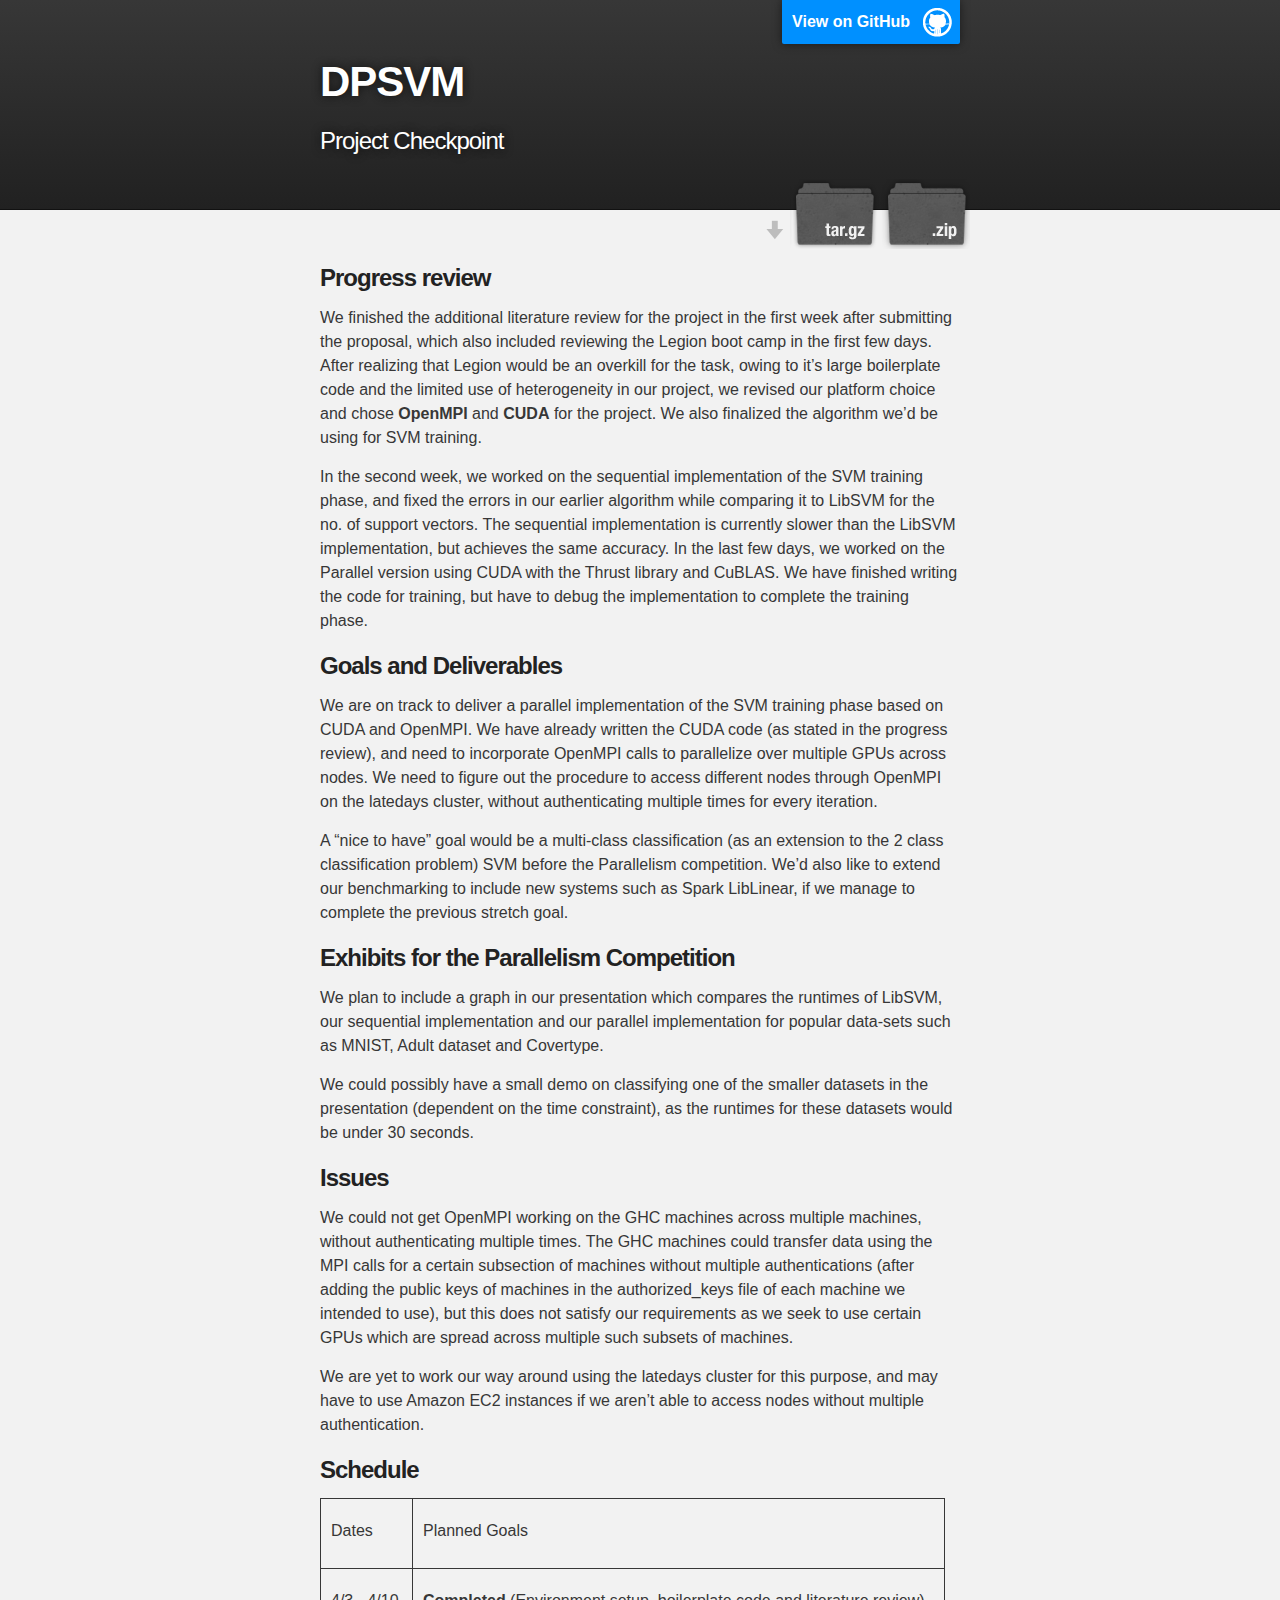
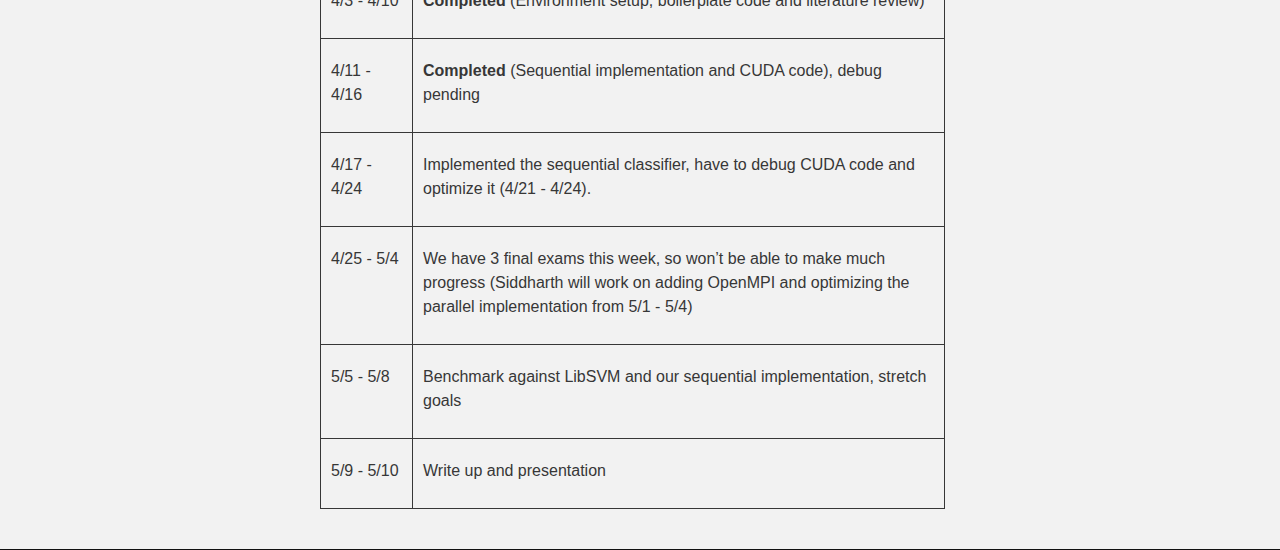
<file: checkpoint.html>
<!DOCTYPE html>
<html>

  <head>
    <meta charset='utf-8'>
    <meta http-equiv="X-UA-Compatible" content="chrome=1">
    <meta name="description" content="Svm-legion : A distributed implementation of Support Vector Machines using OpenMPI and CUDA">

    <link rel="stylesheet" type="text/css" media="screen" href="stylesheets/stylesheet.css">

    <title>Project Checkpoint</title>
  </head>

  <body>

    <!-- HEADER -->
    <div id="header_wrap" class="outer">
        <header class="inner">
          <a id="forkme_banner" href="https://github.com/thesiddharth/svm-legion">View on GitHub</a>

          <h1 id="project_title">DPSVM</h1>
          <h2 id="project_tagline">Project Checkpoint</h2>

            <section id="downloads">
              <a class="zip_download_link" href="https://github.com/thesiddharth/svm-legion/zipball/master">Download this project as a .zip file</a>
              <a class="tar_download_link" href="https://github.com/thesiddharth/svm-legion/tarball/master">Download this project as a tar.gz file</a>
            </section>
        </header>
    </div>

    <!-- MAIN CONTENT -->
    <div id="main_content_wrap" class="outer">
      <section id="main_content" class="inner">
        <h3>
<a id="summary" class="anchor" href="#summary" aria-hidden="true"><span class="octicon octicon-link"></span></a>Progress review</h3>

<p dir="ltr">
	We finished the additional literature review for the project in the first week after submitting the proposal, which also included reviewing the Legion boot camp in the first few days. After realizing that Legion would be an overkill for the task, owing to it’s large boilerplate code and the limited use of heterogeneity in our project, we revised our platform choice and chose <strong>OpenMPI</strong> and <strong>CUDA</strong> for the project. We also finalized the algorithm we’d be using for SVM training.
</p>

<p dir="ltr">
	In the second week, we worked on the sequential implementation of the SVM training phase, and fixed the errors in our earlier algorithm while comparing it to LibSVM for the no. of support vectors. The sequential implementation is currently slower than the LibSVM implementation, but achieves the same accuracy. In the last few days, we worked on the Parallel version using CUDA with the Thrust library and CuBLAS. We have finished writing the code for training, but have to debug the implementation to complete the training phase.
</p>

<h3>
<a id="background" class="anchor" href="#background" aria-hidden="true"><span class="octicon octicon-link"></span></a>Goals and Deliverables</h3>

<p dir="ltr">
	We are on track to deliver a parallel implementation of the SVM training phase based on CUDA and OpenMPI. We have already written the CUDA code (as stated in the progress review), and need to incorporate OpenMPI calls to parallelize over multiple GPUs across nodes. We need to figure out the procedure to access different nodes through OpenMPI on the latedays cluster, without authenticating multiple times for every iteration.
</p>

<p dir="ltr">
	A “nice to have” goal would be a multi-class classification (as an extension to the 2 class classification problem) SVM before the Parallelism competition. We’d also like to extend our benchmarking to include new systems such as Spark LibLinear, if we manage to complete the previous stretch goal.
</p>

<h3>
<a id="challenge" class="anchor" href="#challenge" aria-hidden="true"><span class="octicon octicon-link"></span></a>Exhibits for the Parallelism Competition</h3>

<p dir="ltr">
	We plan to include a graph in our presentation which compares the runtimes of LibSVM, our sequential implementation and our parallel implementation for popular data-sets such as MNIST, Adult dataset and Covertype.
</p>

<p dir="ltr">
	We could possibly have a small demo on classifying one of the smaller datasets in the presentation (dependent on the time constraint), as the runtimes for these datasets would be under 30 seconds.
</p>


<h3>
<a id="resources" class="anchor" href="#resources" aria-hidden="true"><span class="octicon octicon-link"></span></a>Issues</h3>

<p dir="ltr">
	We could not get OpenMPI working on the GHC machines across multiple machines, without authenticating multiple times. The GHC machines could transfer data using the MPI calls for a certain subsection of machines without multiple authentications (after adding the public keys of machines in the authorized_keys file of each machine we intended to use), but this does not satisfy our requirements as we seek to use certain GPUs which are spread across multiple such subsets of machines.
</p>

<p dir="ltr">
	We are yet to work our way around using the latedays cluster for this purpose, and may have to use Amazon EC2 instances if we aren’t able to access nodes without multiple authentication.
</p>    

<h3>
<a id="schedule" class="anchor" href="#schedule" aria-hidden="true"><span class="octicon octicon-link"></span></a>Schedule</h3>

<div dir="ltr">
	<table class="my_table">
		<colgroup>
			<col width="92"/>
			<col width="532"/>
		</colgroup>
		<tbody>
			<tr>
				<td>
					<p dir="ltr">
						Dates
					</p>
				</td>
				<td>
					<p dir="ltr">
						Planned Goals
					</p>
				</td>
			</tr>
			<tr>
				<td>
					<p dir="ltr">
						4/3 - 4/10
					</p>
				</td>
				<td>
					<p dir="ltr">
						<strong>Completed</strong> (Environment setup, boilerplate code and literature review)
					</p>
				</td>
			</tr>
			<tr>
				<td>
					<p dir="ltr">
						4/11 - 4/16
					</p>
				</td>
				<td>
					<p dir="ltr">
						<strong> Completed </strong>(Sequential implementation and CUDA code), debug pending
					</p>
				</td>
			</tr>
			<tr>
				<td>
					<p dir="ltr">
						4/17 - 4/24
					</p>
				</td>
				<td>
					<p dir="ltr">
						Implemented the sequential classifier, have to debug CUDA code and optimize it (4/21 - 4/24).
					</p>
				</td>
			</tr>

			<tr>
				<td>
					<p dir="ltr">
						4/25 - 5/4
					</p>
				</td>
				<td>
					<p dir="ltr">
						We have 3 final exams this week, so won’t be able to make much progress (Siddharth will work on adding OpenMPI and optimizing the parallel implementation from 5/1 - 5/4)
					</p>
				</td>
			</tr>
			<tr>
				<td>
					<p dir="ltr">
						5/5 - 5/8
					</p>
				</td>
				<td>
					<p dir="ltr">
						Benchmark against LibSVM and our sequential implementation, stretch goals
					</p>
				</td>
			</tr>
			<tr>
				<td>
					<p dir="ltr">
						5/9 - 5/10
					</p>
				</td>
				<td>
					<p dir="ltr">
						Write up and presentation
					</p>
				</td>
			</tr>
		</tbody>
	</table>
</div>

</body>
</html>
</file>
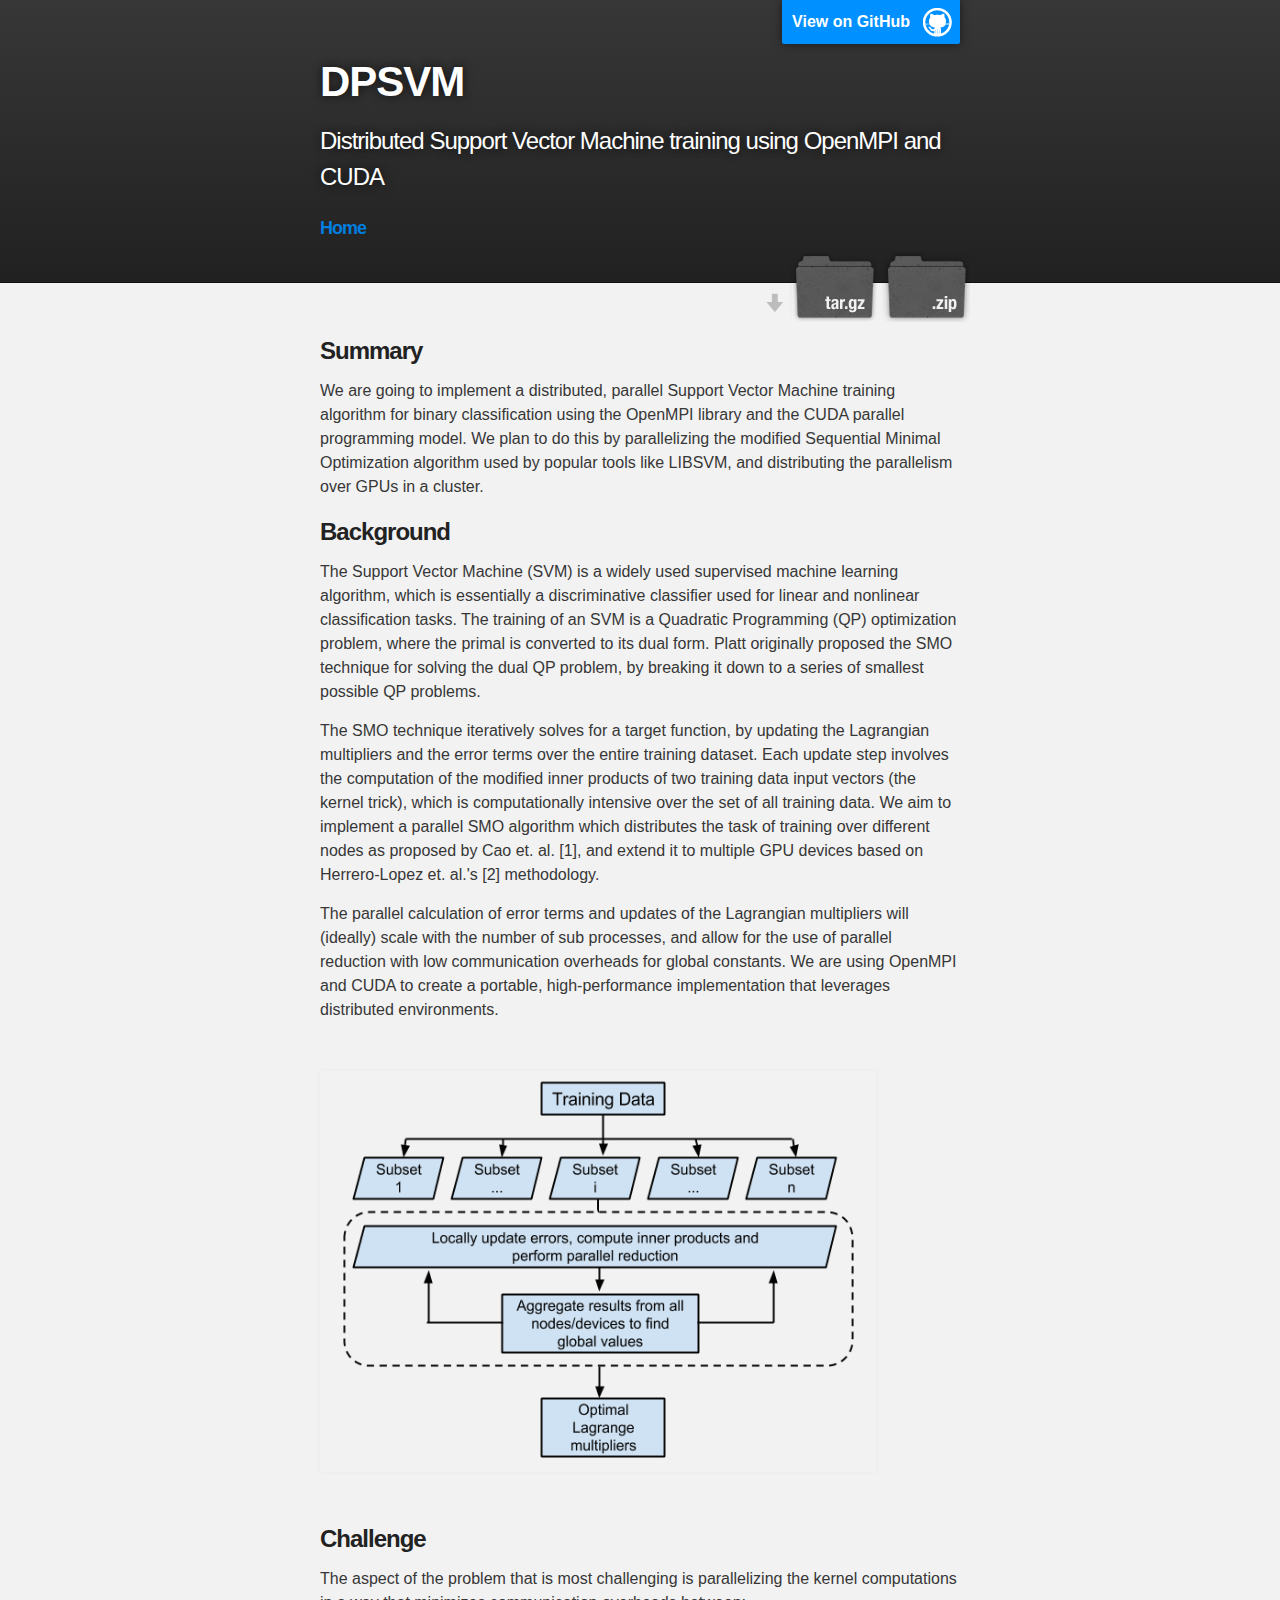
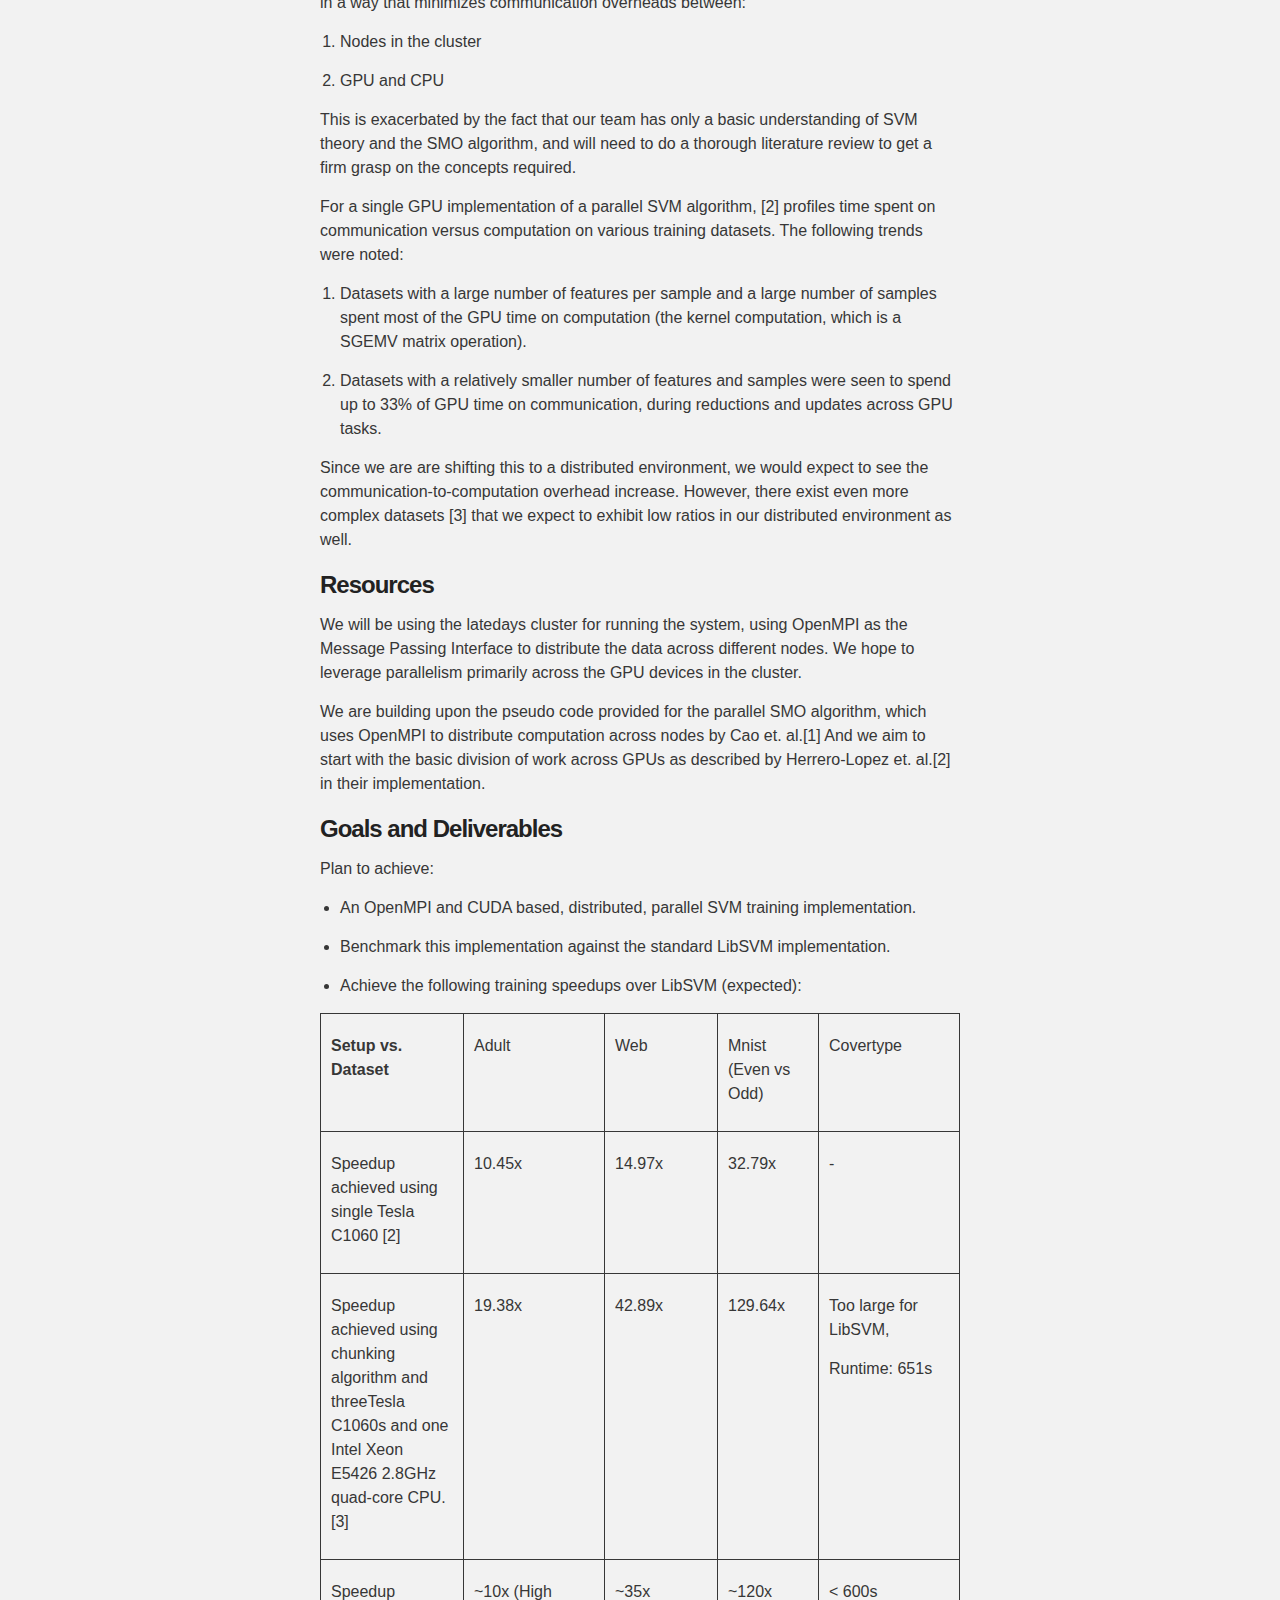
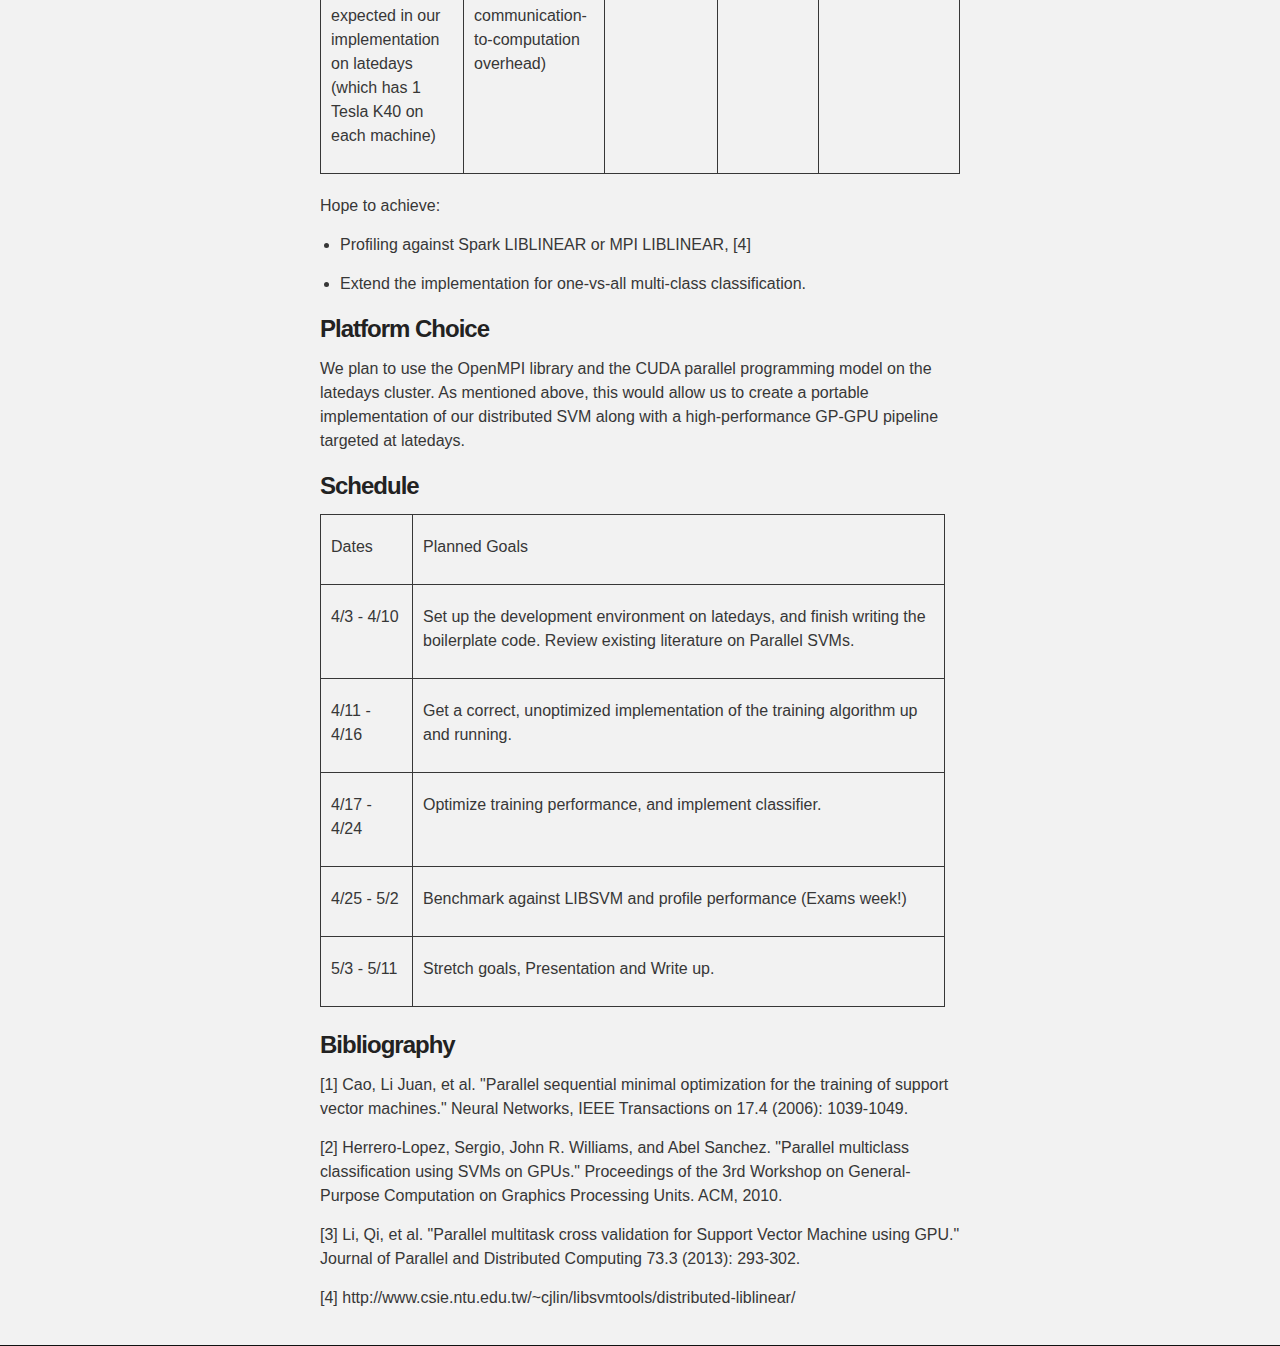
<file: proposal.html>
<!DOCTYPE html>
<html>

  <head>
    <meta charset='utf-8'>
    <meta http-equiv="X-UA-Compatible" content="chrome=1">
    <meta name="description" content="DPSVM : A distributed implementation of Support Vector Machines using OpenMPI and CUDA">

    <link rel="stylesheet" type="text/css" media="screen" href="stylesheets/stylesheet.css">

    <title>DPSVM - Proposal</title>
  </head>

  <body>

    <!-- HEADER -->
    <div id="header_wrap" class="outer">
        <header class="inner">
          <a id="forkme_banner" href="https://github.com/thesiddharth/dpsvm">View on GitHub</a>

          <h1 id="project_title">DPSVM</h1>
          <h2 id="project_tagline">Distributed Support Vector Machine training using OpenMPI and CUDA</h2>

			<section> <h5>
              <a href="http://thesiddharth.github.io/dpsvm/index.html"> Home </a>
            </h5> </section>
		  
            <section id="downloads">
              <a class="zip_download_link" href="https://github.com/thesiddharth/dpsvm/zipball/master">Download this project as a .zip file</a>
              <a class="tar_download_link" href="https://github.com/thesiddharth/dpsvm/tarball/master">Download this project as a tar.gz file</a>
            </section>
        </header>
    </div>

    <!-- MAIN CONTENT -->
    <div id="main_content_wrap" class="outer">
      <section id="main_content" class="inner">
        <h3>
<a id="summary" class="anchor" href="#summary" aria-hidden="true"><span class="octicon octicon-link"></span></a>Summary</h3>

<p dir="ltr">
	We are going to implement a distributed, parallel Support Vector Machine training algorithm for binary classification using the OpenMPI library and the CUDA parallel programming model. We plan to do this by parallelizing the modified Sequential Minimal Optimization algorithm used by popular tools like LIBSVM, and distributing the parallelism over GPUs in a cluster.
</p>

<h3>
<a id="background" class="anchor" href="#background" aria-hidden="true"><span class="octicon octicon-link"></span></a>Background</h3>

<p dir="ltr">
	The Support Vector Machine (SVM) is a widely used supervised machine learning algorithm, which is essentially a discriminative classifier used for linear and nonlinear classification tasks. The training of an SVM is a Quadratic Programming (QP) optimization problem, where the primal is converted to its dual form. Platt originally proposed the SMO technique for solving the dual QP problem, by breaking it down to a series of smallest possible QP problems.
</p>

<p dir="ltr">
	The SMO technique iteratively solves for a target function, by updating the Lagrangian multipliers and the error terms over the entire training dataset. Each update step involves the computation of the modified inner products of two training data input vectors (the kernel trick), which is computationally intensive over the set of all training data. We aim to implement a parallel SMO algorithm which distributes the task of training over different nodes as proposed by Cao et. al. <sup>[1]</sup>, and extend it to multiple GPU devices based on Herrero-Lopez et. al.'s <sup>[2]</sup> methodology.
</p>
<p dir="ltr">
	The parallel calculation of error terms and updates of the Lagrangian multipliers will (ideally) scale with the number of sub processes, and
	allow for the use of parallel reduction with low communication overheads for global constants. We are using OpenMPI and CUDA to create a portable, high-performance implementation that leverages distributed environments.
</p>
<br/>
<p dir="ltr" class="centeredImage">
	<img
	src="images/workflow.png" width="556px;" height="401px;"/>
</p>
<br/>

<h3>
<a id="challenge" class="anchor" href="#challenge" aria-hidden="true"><span class="octicon octicon-link"></span></a>Challenge</h3>

<p dir="ltr">
	The aspect of the problem that is most challenging is parallelizing the kernel computations in a way that minimizes communication overheads between:
</p>
<ol>
	<li dir="ltr">
		<p dir="ltr">
			Nodes in the cluster
		</p>
	</li>
	<li dir="ltr">
		<p dir="ltr">
			GPU and CPU
		</p>
	</li>
</ol>
<p dir="ltr">
	This is exacerbated by the fact that our team has only a basic understanding of SVM theory and the SMO algorithm, and will need to do a thorough literature review to get a firm grasp on the concepts required.
</p>

<p dir="ltr">
	For a single GPU implementation of a parallel SVM algorithm, <sup>[2]</sup> profiles time spent on communication versus computation on various training datasets. The following trends were noted:
</p>
<ol>
	<li dir="ltr">
		<p dir="ltr">
			Datasets with a large number of features per sample and a large number of samples spent most of the GPU time on computation (the kernel
			computation, which is a SGEMV matrix operation).
		</p>
	</li>
	<li dir="ltr">
		<p dir="ltr">
			Datasets with a relatively smaller number of features and samples were seen to spend up to 33% of GPU time on communication, during reductions and updates across GPU tasks.
		</p>
	</li>
</ol>
<p dir="ltr">
	Since we are are shifting this to a distributed environment, we would expect to see the communication-to-computation overhead increase. However, there
	exist even more complex datasets <sup>[3]</sup> that we expect to exhibit low ratios in our distributed environment as well.
</p>


<h3>
<a id="resources" class="anchor" href="#resources" aria-hidden="true"><span class="octicon octicon-link"></span></a>Resources</h3>

<p dir="ltr">
	We will be using the latedays cluster for running the system, using OpenMPI as the Message Passing Interface to distribute the data across different nodes. We hope to leverage parallelism primarily across the GPU devices in the cluster.
</p>

<p dir="ltr">
	We are building upon the pseudo code provided for the parallel SMO algorithm, which uses OpenMPI to distribute computation across nodes by Cao et. al.<sup>[1]</sup> And we aim to start with the basic division of work across GPUs as described by Herrero-Lopez et. al.<sup>[2]</sup> in their implementation.
</p>    

  <h3>
<a id="goals" class="anchor" href="#goals" aria-hidden="true"><span class="octicon octicon-link"></span></a>Goals and Deliverables</h3>

<p dir="ltr">
	Plan to achieve:
</p>

<ul>
	<li dir="ltr">
		<p dir="ltr">
			An OpenMPI and CUDA based, distributed, parallel SVM training implementation.
		</p>
	</li>
	<li dir="ltr">
		<p dir="ltr">
			Benchmark this implementation against the standard LibSVM implementation.
		</p>
	</li>
	<li dir="ltr">
		<p dir="ltr">
			Achieve the following training speedups over LibSVM (expected):
		</p>
	</li>
</ul>

<div dir="ltr">
	<table class="my_table">
		<colgroup>
			<col width="143"/>
			<col width="141"/>
			<col width="113"/>
			<col width="101"/>
			<col width="*"/>
		</colgroup>
		<tbody>
			<tr>
				<td class="setup_column">
					<strong> <p> Setup vs. Dataset </p> </strong>
				</td>
				<td class="info_column">
					<p dir="ltr">
						Adult
					</p>
				</td>
				<td class="info_column">
					<p dir="ltr">
						Web
					</p>
				</td>
				<td class="info_column">
					<p dir="ltr">
						Mnist (Even vs Odd)
					</p>
				</td>
				<td class="info_column">
					<p dir="ltr">
						Covertype
					</p>
				</td>
			</tr>
			<tr>
				<td class="setup_column">
					<p dir="ltr">
						Speedup achieved using single Tesla C1060
						<sup>[2]</sup>
					</p>
				</td>
				<td class="info_column">
					<p dir="ltr">
						10.45x
					</p>
				</td>
				<td class="info_column">
					<p dir="ltr">
						14.97x
					</p>
				</td>
				<td class="info_column">
					<p dir="ltr">
						32.79x
					</p>
				</td>
				<td class="info_column">
					<p dir="ltr">
						-
					</p>
				</td>
			</tr>
			<tr>
				<td class="setup_column">
					<p dir="ltr">
						Speedup achieved using chunking algorithm and threeTesla C1060s and one Intel Xeon E5426 2.8GHz	quad-core CPU. <sup>[3]</sup>
					</p>
				</td>
				<td class="info_column">
					<p dir="ltr">
						19.38x
					</p>
				</td>
				<td class="info_column">
					<p dir="ltr">
						42.89x
					</p>
				</td>
				<td class="info_column">
					<p dir="ltr">
						129.64x
					</p>
				</td>
				<td class="info_column">
					<p dir="ltr">
						Too large for LibSVM,
					</p>
					<p dir="ltr">
						Runtime: 651s
					</p>
				</td>
			</tr>
			<tr>
				<td class="setup_column">
					<p dir="ltr">
						Speedup expected in our implementation on latedays (which has 1 Tesla K40 on each machine)
					</p>
				</td>
				<td class="info_column">
					<p dir="ltr">
						~10x (High communication-to-computation overhead)
					</p>
				</td>
				<td class="info_column">
					<p dir="ltr">
						~35x
					</p>
				</td>
				<td class="info_column">
					<p dir="ltr">
						~120x
					</p>
				</td>
				<td class="info_column">
					<p dir="ltr">
						&lt; 600s
					</p>
				</td>
			</tr>
		</tbody>
	</table>
</div>

<p dir="ltr">
	Hope to achieve:
</p>

<ul>
	<li dir="ltr">
		<p dir="ltr">
			Profiling against Spark LIBLINEAR or MPI LIBLINEAR, <sup>[4]</sup>
		</p>
	</li>
	<li dir="ltr">
		<p dir="ltr">
			Extend the implementation for one-vs-all multi-class classification.
		</p>
	</li>
</ul>

  <h3>
<a id="platform" class="anchor" href="#platform" aria-hidden="true"><span class="octicon octicon-link"></span></a>Platform Choice</h3>

<p dir="ltr">
	We plan to use the OpenMPI library and the CUDA parallel programming model on the latedays cluster. As mentioned above, this would allow us to create a portable implementation of our distributed SVM along with a high-performance GP-GPU pipeline targeted at latedays.
</p>

  <h3>
<a id="schedule" class="anchor" href="#schedule" aria-hidden="true"><span class="octicon octicon-link"></span></a>Schedule</h3>

<div dir="ltr">
	<table class="my_table">
		<colgroup>
			<col width="92"/>
			<col width="532"/>
		</colgroup>
		<tbody>
			<tr>
				<td>
					<p dir="ltr">
						Dates
					</p>
				</td>
				<td>
					<p dir="ltr">
						Planned Goals
					</p>
				</td>
			</tr>
			<tr>
				<td>
					<p dir="ltr">
						4/3 - 4/10
					</p>
				</td>
				<td>
					<p dir="ltr">
						Set up the development environment on latedays, and finish writing the boilerplate code. Review existing literature on Parallel SVMs.
					</p>
				</td>
			</tr>
			<tr>
				<td>
					<p dir="ltr">
						4/11 - 4/16
					</p>
				</td>
				<td>
					<p dir="ltr">
						Get a correct, unoptimized implementation of the training algorithm up and running.
					</p>
				</td>
			</tr>
			<tr>
				<td>
					<p dir="ltr">
						4/17 - 4/24
					</p>
				</td>
				<td>
					<p dir="ltr">
						Optimize training performance, and implement classifier.
					</p>
				</td>
			</tr>
			<tr>
				<td>
					<p dir="ltr">
						4/25 - 5/2
					</p>
				</td>
				<td>
					<p dir="ltr">
						Benchmark against LIBSVM and profile performance (Exams week!)
					</p>
				</td>
			</tr>
			<tr>
				<td>
					<p dir="ltr">
						5/3 - 5/11
					</p>
				</td>
				<td>
					<p dir="ltr">
						Stretch goals, Presentation and Write up.
					</p>
				</td>
			</tr>
		</tbody>
	</table>
</div>

  <h3>
<a id="bibliography" class="anchor" href="#bibliography" aria-hidden="true"><span class="octicon octicon-link"></span></a>Bibliography</h3>

<p dir="ltr">
	<sup>[1]</sup> Cao, Li Juan, et al. "Parallel sequential minimal optimization for the training of support vector machines." Neural Networks, IEEE Transactions on 17.4 (2006): 1039-1049.
</p>
<p dir="ltr">
	<sup>[2]</sup> Herrero-Lopez, Sergio, John R. Williams, and Abel Sanchez. "Parallel multiclass classification using SVMs on GPUs." Proceedings of the 3rd Workshop on General-Purpose Computation on Graphics Processing Units. ACM, 2010.
</p>
<p dir="ltr">
	<sup>[3]</sup> Li, Qi, et al. "Parallel multitask cross validation for Support Vector Machine using GPU." Journal of Parallel and Distributed Computing 73.3 (2013): 293-302.
</p>
<p dir="ltr">
	<sup>[4]</sup> http://www.csie.ntu.edu.tw/~cjlin/libsvmtools/distributed-liblinear/
</p>


</body>
</html>
</file>
<file: stylesheets/stylesheet.css>
/*******************************************************************************
Slate Theme for GitHub Pages
by Jason Costello, @jsncostello
*******************************************************************************/

@import url(pygment_trac.css);

/*******************************************************************************
MeyerWeb Reset
*******************************************************************************/

html, body, div, span, applet, object, iframe,
h1, h2, h3, h4, h5, h6, p, blockquote, pre,
a, abbr, acronym, address, big, cite, code,
del, dfn, em, img, ins, kbd, q, s, samp,
small, strike, strong, sub, sup, tt, var,
b, u, i, center,
dl, dt, dd, ol, ul, li,
fieldset, form, label, legend,
table, caption, tbody, tfoot, thead, tr, th, td,
article, aside, canvas, details, embed,
figure, figcaption, footer, header, hgroup,
menu, nav, output, ruby, section, summary,
time, mark, audio, video {
  margin: 0;
  padding: 0;
  border: 0;
  font: inherit;
  vertical-align: baseline;
}

/* HTML5 display-role reset for older browsers */
article, aside, details, figcaption, figure,
footer, header, hgroup, menu, nav, section {
  display: block;
}

ol, ul {
  list-style: none;
}

table {
  border-collapse: collapse;
  border-spacing: 0;
}

/*******************************************************************************
Theme Styles
*******************************************************************************/

body {
  box-sizing: border-box;
  color:#373737;
  background: #212121;
  font-size: 16px;
  font-family: 'Myriad Pro', Calibri, Helvetica, Arial, sans-serif;
  line-height: 1.5;
  -webkit-font-smoothing: antialiased;
}

h1, h2, h3, h4, h5, h6 {
  margin: 10px 0;
  font-weight: 700;
  color:#222222;
  font-family: 'Lucida Grande', 'Calibri', Helvetica, Arial, sans-serif;
  letter-spacing: -1px;
}

h1 {
  font-size: 36px;
  font-weight: 700;
}

h2 {
  padding-bottom: 10px;
  font-size: 32px;
  background: url('../images/bg_hr.png') repeat-x bottom;
}

h3 {
  font-size: 24px;
}

h4 {
  font-size: 21px;
}

h5 {
  font-size: 18px;
}

h6 {
  font-size: 16px;
}

p {
  margin: 10px 0 15px 0;
}

footer p {
  color: #f2f2f2;
}

a {
  text-decoration: none;
  color: #007edf;
  text-shadow: none;

  transition: color 0.5s ease;
  transition: text-shadow 0.5s ease;
  -webkit-transition: color 0.5s ease;
  -webkit-transition: text-shadow 0.5s ease;
  -moz-transition: color 0.5s ease;
  -moz-transition: text-shadow 0.5s ease;
  -o-transition: color 0.5s ease;
  -o-transition: text-shadow 0.5s ease;
  -ms-transition: color 0.5s ease;
  -ms-transition: text-shadow 0.5s ease;
}

a:hover, a:focus {text-decoration: underline;}

footer a {
  color: #F2F2F2;
  text-decoration: underline;
}

em {
  font-style: italic;
}

strong {
  font-weight: bold;
}

img {
  position: relative;
  margin: 0 auto;
  max-width: 739px;
  padding: 5px;
  margin: 10px 0 10px 0;
  border: 1px solid #ebebeb;

  box-shadow: 0 0 5px #ebebeb;
  -webkit-box-shadow: 0 0 5px #ebebeb;
  -moz-box-shadow: 0 0 5px #ebebeb;
  -o-box-shadow: 0 0 5px #ebebeb;
  -ms-box-shadow: 0 0 5px #ebebeb;
}

p img {
  display: inline;
  margin: 0;
  padding: 0;
  vertical-align: middle;
  text-align: center;
  border: none;
}

pre, code {
  width: 100%;
  color: #222;
  background-color: #fff;

  font-family: Monaco, "Bitstream Vera Sans Mono", "Lucida Console", Terminal, monospace;
  font-size: 14px;

  border-radius: 2px;
  -moz-border-radius: 2px;
  -webkit-border-radius: 2px;
}

pre {
  width: 100%;
  padding: 10px;
  box-shadow: 0 0 10px rgba(0,0,0,.1);
  overflow: auto;
}

code {
  padding: 3px;
  margin: 0 3px;
  box-shadow: 0 0 10px rgba(0,0,0,.1);
}

pre code {
  display: block;
  box-shadow: none;
}

blockquote {
  color: #666;
  margin-bottom: 20px;
  padding: 0 0 0 20px;
  border-left: 3px solid #bbb;
}


ul, ol, dl {
  margin-bottom: 15px
}

ul {
  list-style-position: inside;
  list-style: disc;
  padding-left: 20px;
}

ol {
  list-style-position: inside;
  list-style: decimal;
  padding-left: 20px;
}

dl dt {
  font-weight: bold;
}

dl dd {
  padding-left: 20px;
  font-style: italic;
}

dl p {
  padding-left: 20px;
  font-style: italic;
}

hr {
  height: 1px;
  margin-bottom: 5px;
  border: none;
  background: url('../images/bg_hr.png') repeat-x center;
}

table {
  border: 1px solid #373737;
  margin-bottom: 20px;
  text-align: left;
 }

th {
  font-family: 'Lucida Grande', 'Helvetica Neue', Helvetica, Arial, sans-serif;
  padding: 10px;
  background: #373737;
  color: #fff;
 }

td {
  padding: 10px;
  border: 1px solid #373737;
 }

form {
  background: #f2f2f2;
  padding: 20px;
}

/*******************************************************************************
Full-Width Styles
*******************************************************************************/

.outer {
  width: 100%;
}

.inner {
  position: relative;
  max-width: 640px;
  padding: 20px 10px;
  margin: 0 auto;
}

#forkme_banner {
  display: block;
  position: absolute;
  top:0;
  right: 10px;
  z-index: 10;
  padding: 10px 50px 10px 10px;
  color: #fff;
  background: url('../images/blacktocat.png') #0090ff no-repeat 95% 50%;
  font-weight: 700;
  box-shadow: 0 0 10px rgba(0,0,0,.5);
  border-bottom-left-radius: 2px;
  border-bottom-right-radius: 2px;
}

#header_wrap {
  background: #212121;
  background: -moz-linear-gradient(top, #373737, #212121);
  background: -webkit-linear-gradient(top, #373737, #212121);
  background: -ms-linear-gradient(top, #373737, #212121);
  background: -o-linear-gradient(top, #373737, #212121);
  background: linear-gradient(top, #373737, #212121);
}

#header_wrap .inner {
  padding: 50px 10px 30px 10px;
}

#project_title {
  margin: 0;
  color: #fff;
  font-size: 42px;
  font-weight: 700;
  text-shadow: #111 0px 0px 10px;
}

#project_tagline {
  color: #fff;
  font-size: 24px;
  font-weight: 300;
  background: none;
  text-shadow: #111 0px 0px 10px;
}

#downloads {
  position: absolute;
  width: 210px;
  z-index: 10;
  bottom: -40px;
  right: 0;
  height: 70px;
  background: url('../images/icon_download.png') no-repeat 0% 90%;
}

.zip_download_link {
  display: block;
  float: right;
  width: 90px;
  height:70px;
  text-indent: -5000px;
  overflow: hidden;
  background: url(../images/sprite_download.png) no-repeat bottom left;
}

.tar_download_link {
  display: block;
  float: right;
  width: 90px;
  height:70px;
  text-indent: -5000px;
  overflow: hidden;
  background: url(../images/sprite_download.png) no-repeat bottom right;
  margin-left: 10px;
}

.zip_download_link:hover {
  background: url(../images/sprite_download.png) no-repeat top left;
}

.tar_download_link:hover {
  background: url(../images/sprite_download.png) no-repeat top right;
}

#main_content_wrap {
  background: #f2f2f2;
  border-top: 1px solid #111;
  border-bottom: 1px solid #111;
}

#main_content {
  padding-top: 40px;
}

#footer_wrap {
  background: #212121;
}



/*******************************************************************************
Small Device Styles
*******************************************************************************/

@media screen and (max-width: 480px) {
  body {
    font-size:14px;
  }

  #downloads {
    display: none;
  }

  .inner {
    min-width: 320px;
    max-width: 480px;
  }

  #project_title {
  font-size: 32px;
  }

  h1 {
    font-size: 28px;
  }

  h2 {
    font-size: 24px;
  }

  h3 {
    font-size: 21px;
  }

  h4 {
    font-size: 18px;
  }

  h5 {
    font-size: 14px;
  }

  h6 {
    font-size: 12px;
  }

  code, pre {
    min-width: 320px;
    max-width: 480px;
    font-size: 11px;
  }

}
</file>
